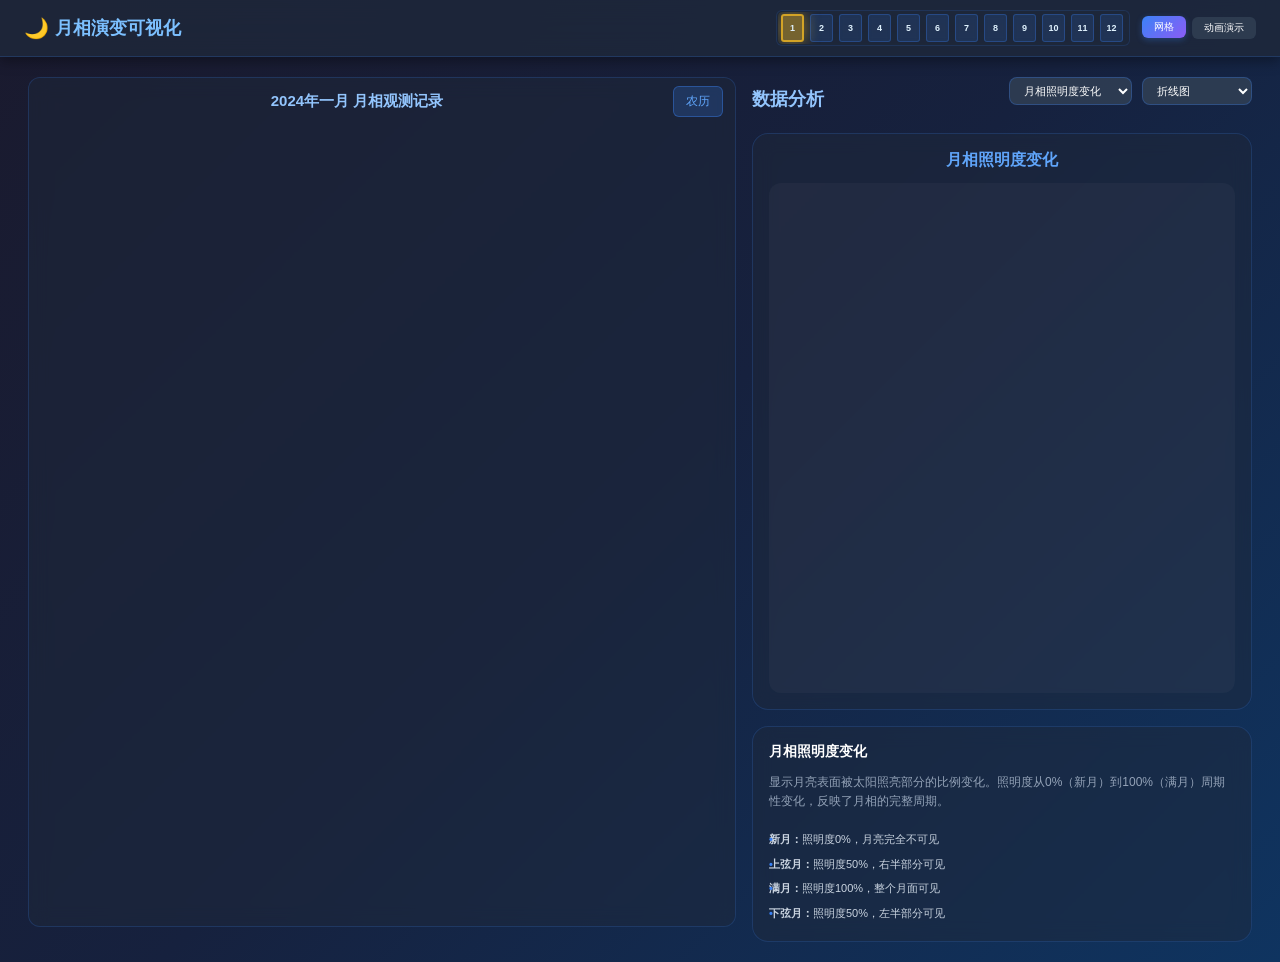
<file: index.html>
<!DOCTYPE html>
<html lang="zh-CN">
<head>
    <meta charset="UTF-8">
    <meta name="viewport" content="width=device-width, initial-scale=1.0">
    <title>月相演变可视化</title>
    <script src="https://d3js.org/d3.v7.min.js"></script>
    <link rel="stylesheet" href="enhanced.css">
    <link rel="stylesheet" href="moon-styles.css">
</head>
<body>
    <!-- 紧凑的顶部控制栏 -->
    <header class="compact-header">
        <div class="compact-controls">
            <div class="title-section">
                <span class="moon-icon">🌙</span>
                <h1>月相演变可视化</h1>
            </div>

            <div class="control-section">
                <!-- 年度概览图 - 替代下拉框 -->
                <div class="overview-container">
                    <div class="overview-map" id="overview-map">
                        <map name="year-overview-map" id="year-overview-map">
                            <!-- 12个月的可点击区域，适应350px宽度和32px高度 -->
                            <area shape="rect" coords="0,0,28,32" alt="1月" data-month="0">
                            <area shape="rect" coords="29,0,57,32" alt="2月" data-month="1">
                            <area shape="rect" coords="58,0,86,32" alt="3月" data-month="2">
                            <area shape="rect" coords="87,0,115,32" alt="4月" data-month="3">
                            <area shape="rect" coords="116,0,144,32" alt="5月" data-month="4">
                            <area shape="rect" coords="145,0,173,32" alt="6月" data-month="5">
                            <area shape="rect" coords="174,0,202,32" alt="7月" data-month="6">
                            <area shape="rect" coords="203,0,231,32" alt="8月" data-month="7">
                            <area shape="rect" coords="232,0,260,32" alt="9月" data-month="8">
                            <area shape="rect" coords="261,0,289,32" alt="10月" data-month="9">
                            <area shape="rect" coords="290,0,318,32" alt="11月" data-month="10">
                            <area shape="rect" coords="319,0,350,32" alt="12月" data-month="11">
                        </map>
                        <!-- 月份覆盖层用于高亮显示 -->
                        <div class="month-overlay" id="month-overlay"></div>
                    </div>
                </div>

                <div class="view-controls">
                    <button id="grid-view-btn" class="mini-btn active">网格</button>
                    <a href="moon-animation-fixed.html" class="mini-btn" style="text-decoration: none; color: inherit; display: inline-block;">动画演示</a>
                </div>
            </div>
        </div>
    </header>

    <!-- 主内容区 - 左右两栏布局 -->
    <main class="main-content">
        <div class="content-layout">
            <!-- 左侧：月相网格 -->
            <section class="left-panel">
                <div id="grid-view" class="view-container">
                    <div class="section-header">
                        <h2 id="grid-title">2024年一月 月相观测记录</h2>
                        <button id="lunar-toggle" class="lunar-toggle-btn">农历</button>
                    </div>
                    <div class="moon-grid" id="moon-grid">
                        <!-- 月相网格将通过JavaScript动态生成 -->
                    </div>
                </div>

                <div id="timeline-view" class="view-container hidden">
                    <div class="section-header">
                        <h2>月相演变时间线</h2>
                    </div>
                    <div class="timeline-container" id="timeline-container">
                        <!-- 时间线视图将通过JavaScript动态生成 -->
                    </div>
                </div>
            </section>

            <!-- 右侧：数据可视化图表 -->
            <section class="right-panel">
                <div class="charts-header">
                    <h2>数据分析</h2>
                    <div class="chart-controls">
                        <select id="parameter-select" class="parameter-select">
                            <option value="illumination">月相照明度变化</option>
                            <option value="distance">地月距离变化</option>
                            <option value="diameter">视直径变化</option>
                            <option value="distribution">月相分布统计</option>
                            <option value="relationship">照明度-距离关系</option>
                        </select>
                        <select id="chart-type-select" class="chart-type-select">
                            <option value="line">折线图</option>
                            <option value="scatter">散点图</option>
                            <option value="bar">柱状图</option>
                        </select>
                    </div>
                </div>

                <!-- 单张大图表容器 -->
                <div class="main-chart-container">
                    <div class="chart-title" id="chart-title">月相照明度变化</div>
                    <div class="main-chart" id="main-chart"></div>
                </div>

                <!-- 参数介绍区域 -->
                <div class="parameter-info">
                    <div class="parameter-content" id="parameter-content">
                        <div class="parameter-item" data-parameter="illumination">
                            <h4>月相照明度变化</h4>
                            <p>显示月亮表面被太阳照亮部分的比例变化。照明度从0%（新月）到100%（满月）周期性变化，反映了月相的完整周期。</p>
                            <ul>
                                <li><strong>新月：</strong>照明度0%，月亮完全不可见</li>
                                <li><strong>上弦月：</strong>照明度50%，右半部分可见</li>
                                <li><strong>满月：</strong>照明度100%，整个月面可见</li>
                                <li><strong>下弦月：</strong>照明度50%，左半部分可见</li>
                            </ul>
                        </div>
                    </div>
                </div>
              </section>
        </div>
    </main>

    <!-- 悬浮信息面板 -->
    <div id="hover-panel" class="hover-panel hidden">
        <div class="hover-content">
            <div class="hover-moon" id="hover-moon">
                <!-- 月相圆形将通过JavaScript生成 -->
            </div>
            <div class="hover-info">
                <h3 id="hover-phase-name">满月</h3>
                <div class="hover-details">
                    <p><span class="detail-label">日期：</span><span id="hover-date">2024-01-15</span></p>
                    <p><span class="detail-label">农历：</span><span id="hover-lunar-date">腊月初五</span></p>
                    <p><span class="detail-label">照明度：</span><span id="hover-illumination">100%</span></p>
                    <p><span class="detail-label">地月距离：</span><span id="hover-distance">384,400 km</span></p>
                    <p><span class="detail-label">月相进度：</span><span id="hover-progress">50.0%</span></p>
                </div>
            </div>
        </div>
    </div>

    <!-- 加载JavaScript -->
    <script src="lunar-calendar.js"></script>
    <script src="local-moon-phases.js"></script>
    <script src="moon-visualization-final.js"></script>
</body>
</html>
</file>
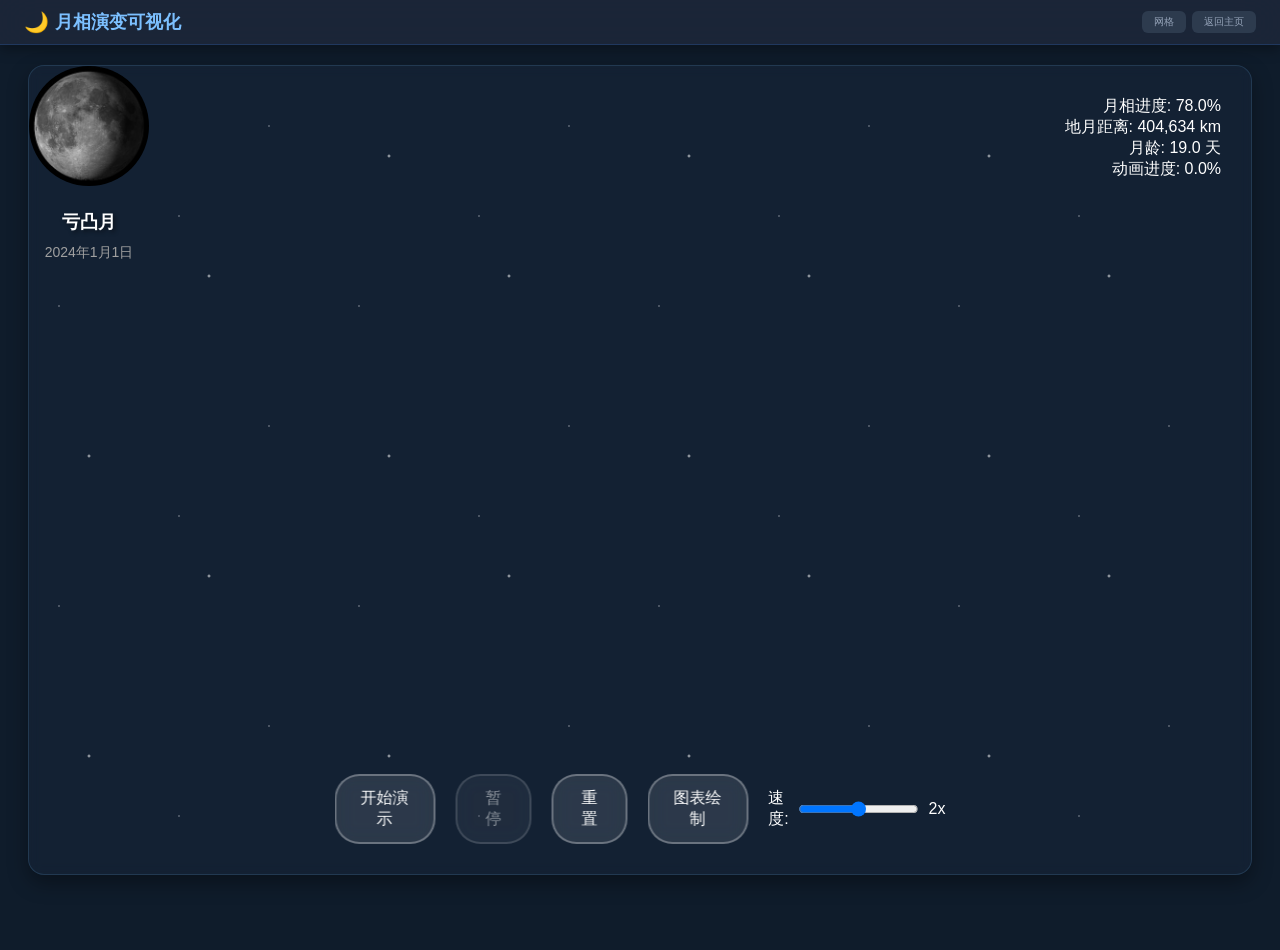
<file: moon-animation-fixed.html>
<!DOCTYPE html>
<html lang="zh-CN">
<head>
    <meta charset="UTF-8">
    <meta name="viewport" content="width=device-width, initial-scale=1.0">
    <title>月相演变动画演示 - 正确版本</title>
    <script src="https://d3js.org/d3.v7.min.js"></script>
    <script>
        // 检查D3.js是否正确加载
        window.addEventListener('load', () => {
            if (typeof d3 === 'undefined') {
                console.error('❌ D3.js未能正确加载！');
            } else {
                console.log('✅ D3.js已正确加载，版本:', d3.version);
            }
        });
    </script>
    <link rel="stylesheet" href="enhanced.css">
    <link rel="stylesheet" href="moon-styles.css">
    <style>
        body {
            background: #0f1c2b;
            color: #f4f7fb;
        }
        .animation-container {
            width: 100%;
            height: 90vh;
            min-height: 600px;
            position: relative;
            background: rgba(23, 38, 58, 0.6);
            border-radius: 16px;
            overflow: hidden;
            margin: 0 auto;
            box-shadow: 0 8px 20px rgba(0, 0, 0, 0.35);
            border: 1px solid rgba(124, 192, 255, 0.15);
            backdrop-filter: blur(6px);
        }
        .stars {
            position: absolute;
            width: 100%;
            height: 100%;
            background-image:
                radial-gradient(2px 2px at 20% 30%, white, transparent),
                radial-gradient(2px 2px at 60% 70%, white, transparent),
                radial-gradient(1px 1px at 50% 50%, white, transparent),
                radial-gradient(1px 1px at 80% 20%, white, transparent),
                radial-gradient(1px 1px at 10% 80%, white, transparent);
            background-size: 300px 300px;
            animation: twinkle 5s ease-in-out infinite alternate;
            opacity: 0.8;
        }
        @keyframes twinkle {
            0% { opacity: 0.4; }
            100% { opacity: 0.8; }
        }
        .arc-timeline {
            position: absolute;
            top: 50%;
            left: 50%;
            transform: translate(-50%, -50%);
        }
        .moon-display {
            position: absolute;
            text-align: center;
            transition: all 0.5s cubic-bezier(0.4, 0, 0.2, 1);
            z-index: 10;
        }
        .moon-image {
            width: 120px;
            height: 120px;
            border-radius: 50%;
            margin: 0 auto 20px;
            transition: all 0.5s ease;
            transform-origin: center;
        }
        .moon-info {
            color: white;
            font-size: 18px;
            font-weight: bold;
            text-shadow: 2px 2px 4px rgba(0, 0, 0, 0.5);
        }
        .date-display {
            color: #a0a0a0;
            font-size: 14px;
            margin-top: 10px;
        }
        .controls {
            position: absolute;
            bottom: 30px;
            left: 50%;
            transform: translateX(-50%);
            display: flex;
            gap: 20px;
            align-items: center;
        }
        .control-btn {
            padding: 12px 24px;
            background: rgba(255, 255, 255, 0.1);
            border: 2px solid rgba(255, 255, 255, 0.3);
            color: white;
            border-radius: 25px;
            cursor: pointer;
            font-size: 16px;
            transition: all 0.3s ease;
            backdrop-filter: blur(10px);
        }
        .control-btn:hover {
            background: rgba(255, 255, 255, 0.2);
            transform: translateY(-2px);
        }
        .control-btn:disabled {
            opacity: 0.5;
            cursor: not-allowed;
        }
        .speed-control {
            display: flex;
            align-items: center;
            gap: 10px;
            color: white;
        }
        .speed-slider {
            width: 120px;
        }
        .progress-info {
            position: absolute;
            top: 30px;
            right: 30px;
            color: white;
            text-align: right;
        }
        .timeline-point {
            cursor: pointer;
            transition: all 0.2s ease;
        }
        .timeline-point:hover {
            r: 8;
        }
        .month-indicator {
            position: absolute;
            color: white;
            font-size: 14px;
            font-weight: bold;
            text-shadow: 2px 2px 4px rgba(0, 0, 0, 0.8);
        }
        .phase-label {
            fill: white;
            font-size: 16px;
            text-anchor: middle;
            font-weight: bold;
            text-shadow: 2px 2px 4px rgba(0, 0, 0, 0.8);
        }
        .moon-trail {
            position: absolute;
            top: 0;
            left: 0;
            width: 100%;
            height: 100%;
            pointer-events: none;
            z-index: 5;
        }
        .moon-orbit-path {
            fill: none;
            stroke: none; /* 隐藏白色虚线 */
            stroke-width: 0;
        }
        /* 图表区域样式 - 与index.html一致 */
        .chart-section {
            position: fixed;
            top: 0;
            left: 0;
            width: 100vw;
            height: 100vh;
            background: #0f1c2b;
            z-index: 9999; /* 提高层级确保在最前面 */
            opacity: 0; /* 初始完全透明 */
            visibility: hidden; /* 初始隐藏 */
            transition: opacity 0.5s ease-in-out, visibility 0.5s ease-in-out;
            overflow: hidden;
            display: flex; /* 确保flex布局正常工作 */
            flex-direction: column;
        }
        .chart-section.show {
            opacity: 1; /* 完全显示 */
            visibility: visible; /* 可见 */
        }
        .chart-container {
            padding: 32px;
            height: 100vh;
            display: flex;
            flex-direction: column;
            box-sizing: border-box;
            flex: 1;
        }
        /* 与index.html一致的图表头部样式 */
        .charts-header {
            display: flex;
            justify-content: space-between;
            align-items: center;
            margin-bottom: 24px;
            padding-bottom: 16px;
            border-bottom: 2px solid rgba(124, 192, 255, 0.3);
        }
        .charts-header h2 {
            color: #7cc0ff;
            margin: 0;
            font-size: 24px;
            font-weight: 600;
        }
        .chart-controls {
            display: flex;
            gap: 15px;
            align-items: center;
        }
        .chart-type-select {
            padding: 8px 16px;
            border-radius: 8px;
            border: 2px solid rgba(124, 192, 255, 0.4);
            background: linear-gradient(135deg, rgba(23, 38, 58, 0.8), rgba(15, 28, 43, 0.9));
            color: #7cc0ff;
            font-size: 14px;
            font-weight: 500;
            outline: none;
            transition: all 0.3s cubic-bezier(0.4, 0, 0.2, 1);
            cursor: pointer;
            backdrop-filter: blur(10px);
            box-shadow: 0 2px 8px rgba(0, 0, 0, 0.3);
        }
        .chart-type-select:focus {
            border-color: rgba(124, 192, 255, 0.8);
            box-shadow: 0 4px 16px rgba(124, 192, 255, 0.3), 0 0 0 2px rgba(124, 192, 255, 0.2);
            background: linear-gradient(135deg, rgba(23, 38, 58, 0.9), rgba(15, 28, 43, 1));
        }
        .chart-type-select:hover {
            border-color: rgba(124, 192, 255, 0.6);
            background: linear-gradient(135deg, rgba(23, 38, 58, 0.85), rgba(15, 28, 43, 0.95));
            transform: translateY(-1px);
            box-shadow: 0 4px 12px rgba(0, 0, 0, 0.4);
        }
        /* 下拉选项样式 */
        .chart-type-select option {
            background: #17263a;
            color: #7cc0ff;
            padding: 8px 12px;
            border: none;
        }
        .chart-type-select option:hover {
            background: rgba(124, 192, 255, 0.2);
        }
        /* 与index.html一致的主图表容器 */
        .main-chart-container {
            background: rgba(23, 38, 58, 0.6);
            backdrop-filter: blur(6px);
            border-radius: 16px;
            padding: 32px;
            box-shadow: 0 8px 20px rgba(0, 0, 0, 0.35);
            border: 1px solid rgba(124, 192, 255, 0.15);
            flex: 1;
            display: flex;
            flex-direction: column;
        }
        .chart-title {
            color: #7cc0ff;
            font-size: 18px;
            font-weight: 600;
            margin-bottom: 20px;
            text-align: center;
        }
        .dynamic-chart {
            background: rgba(255, 255, 255, 0.03);
            border-radius: 12px;
            padding: 20px;
            position: relative;
            width: 100%;
            flex: 1; /* 占据剩余空间 */
            min-height: 500px;
            overflow: hidden;
            border: 1px solid rgba(124, 192, 255, 0.1);
        }
        /* 图表模式下的动画容器样式 */
        .animation-container.chart-mode {
            opacity: 0.15; /* 保留一些可见性 */
        }
        /* 图表模式下的控制按钮保持完全可用 */
        .animation-container.chart-mode .controls {
            position: fixed;
            bottom: 30px;
            left: 50%;
            transform: translateX(-50%);
            z-index: 10000;
            background: rgba(23, 38, 58, 0.95);
            padding: 20px;
            border-radius: 16px;
            backdrop-filter: blur(10px);
            box-shadow: 0 8px 32px rgba(0, 0, 0, 0.4);
            border: 1px solid rgba(124, 192, 255, 0.2);
            opacity: 1 !important; /* 确保控制按钮完全可见 */
            pointer-events: auto !important; /* 确保控制按钮可交互 */
        }
        .control-btn.chart-active {
            background: linear-gradient(135deg, #ff6b6b, #ff8e53);
            border-color: #ff6b6b;
            color: white;
            font-weight: 600;
            box-shadow: 0 4px 15px rgba(255, 107, 107, 0.3);
            opacity: 1 !important;
            pointer-events: auto !important;
        }
        /* 详细信息模态框样式 */
        .detail-modal {
            position: fixed;
            top: 0;
            left: 0;
            width: 100%;
            height: 100%;
            background: rgba(0, 0, 0, 0.8);
            backdrop-filter: blur(8px);
            z-index: 20000;
            display: flex;
            justify-content: center;
            align-items: center;
            animation: fadeIn 0.3s ease-out;
        }

        @keyframes fadeIn {
            from { opacity: 0; }
            to { opacity: 1; }
        }

        .modal-content {
            background: linear-gradient(135deg, #1a3a52, #0f1c2b);
            border-radius: 20px;
            max-width: 800px;
            max-height: 90vh;
            width: 90%;
            overflow: hidden;
            box-shadow: 0 20px 60px rgba(0, 0, 0, 0.5);
            border: 1px solid rgba(124, 192, 255, 0.3);
            animation: slideUp 0.3s ease-out;
        }

        @keyframes slideUp {
            from {
                opacity: 0;
                transform: translateY(30px);
            }
            to {
                opacity: 1;
                transform: translateY(0);
            }
        }

        .modal-header {
            display: flex;
            justify-content: space-between;
            align-items: center;
            padding: 24px 32px;
            border-bottom: 1px solid rgba(124, 192, 255, 0.2);
            background: rgba(23, 38, 58, 0.5);
        }

        .modal-header h3 {
            margin: 0;
            color: #7cc0ff;
            font-size: 20px;
            font-weight: 600;
        }

        .close-btn {
            background: none;
            border: none;
            color: #a0a0a0;
            font-size: 28px;
            cursor: pointer;
            padding: 0;
            width: 32px;
            height: 32px;
            display: flex;
            align-items: center;
            justify-content: center;
            border-radius: 6px;
            transition: all 0.2s ease;
        }

        .close-btn:hover {
            background: rgba(255, 255, 255, 0.1);
            color: #ffffff;
        }

        .modal-body {
            padding: 32px;
            max-height: calc(90vh - 120px);
            overflow-y: auto;
            color: #f4f7fb;
        }

        .modal-body::-webkit-scrollbar {
            width: 8px;
        }

        .modal-body::-webkit-scrollbar-track {
            background: rgba(255, 255, 255, 0.05);
            border-radius: 4px;
        }

        .modal-body::-webkit-scrollbar-thumb {
            background: rgba(124, 192, 255, 0.3);
            border-radius: 4px;
        }

        .modal-body::-webkit-scrollbar-thumb:hover {
            background: rgba(124, 192, 255, 0.5);
        }

        /* 信息展示样式 */
        .info-grid {
            display: grid;
            grid-template-columns: repeat(auto-fit, minmax(250px, 1fr));
            gap: 12px 24px;
        }

        .info-item {
            display: flex;
            justify-content: space-between;
            align-items: center;
            padding: 12px 16px;
            background: rgba(255, 255, 255, 0.05);
            border-radius: 8px;
            border: 1px solid rgba(124, 192, 255, 0.2);
            transition: all 0.2s ease;
        }

        .info-item:hover {
            background: rgba(255, 255, 255, 0.08);
            border-color: rgba(124, 192, 255, 0.4);
            transform: translateY(-1px);
        }

        .info-label {
            font-weight: 500;
            color: #a0a0a0;
            font-size: 14px;
        }

        .info-value {
            font-weight: 600;
            color: #ffffff;
            font-size: 14px;
            text-align: right;
        }

        .info-section {
            padding: 20px;
            background: rgba(23, 38, 58, 0.3);
            border-radius: 12px;
            border: 1px solid rgba(124, 192, 255, 0.15);
        }

        /* 全屏图表控制按钮样式 - 美化版本 */
        .chart-control-btn {
            padding: 10px 20px;
            background: linear-gradient(135deg, rgba(124, 192, 255, 0.2), rgba(124, 192, 255, 0.1));
            border: 2px solid rgba(124, 192, 255, 0.4);
            color: #7cc0ff;
            border-radius: 12px;
            cursor: pointer;
            font-size: 14px;
            font-weight: 500;
            transition: all 0.3s cubic-bezier(0.4, 0, 0.2, 1);
            backdrop-filter: blur(10px);
            text-shadow: 0 1px 2px rgba(0, 0, 0, 0.2);
        }
        .chart-control-btn:hover {
            background: linear-gradient(135deg, rgba(124, 192, 255, 0.3), rgba(124, 192, 255, 0.2));
            border-color: rgba(124, 192, 255, 0.6);
            transform: translateY(-2px) scale(1.05);
            box-shadow: 0 6px 20px rgba(124, 192, 255, 0.3);
            color: #a9d4ff;
        }
        .chart-control-btn:active {
            transform: translateY(0) scale(0.98);
        }
    </style>
</head>
<body>
    <!-- 紧凑的顶部控制栏 -->
    <header class="compact-header">
        <div class="compact-controls">
            <div class="title-section">
                <span class="moon-icon">🌙</span>
                <h1>月相演变可视化</h1>
            </div>

            <div class="control-section">
                <div class="view-controls">
                    <button id="grid-view-btn" class="mini-btn">网格</button>
                    <button id="back-btn" class="mini-btn">返回主页</button>
                </div>
            </div>
        </div>
    </header>
    <!-- 主内容区 -->
    <main class="main-content">
        <div class="content-layout">
            <section class="left-panel" style="width: 100%;">
                <div class="animation-container">
                    <!-- 星空背景 -->
                    <div class="stars"></div>
                    <!-- 月亮显示区域 -->
                    <div class="moon-display">
                        <img id="moon-image" class="moon-image" src="./月相序列图/10-亏凸月.jpg" alt="月相">
                        <div class="moon-info" id="moon-phase">亏凸月</div>
                        <div class="date-display" id="date-display">2024年1月1日</div>
                    </div>
                    <!-- 进度信息 -->
                    <div class="progress-info">
                        <div>月相进度: <span id="phase-progress">78.0%</span></div>
                        <div>地月距离: <span id="moon-distance">404,634 km</span></div>
                        <div>月龄: <span id="moon-age">19.0 天</span></div>
                        <div>动画进度: <span id="animation-progress">0.0%</span></div>
                    </div>
                    <!-- 月亮轨道 -->
                    <svg class="moon-trail" width="100%" height="100%">
                        <path id="moon-orbit" class="moon-orbit-path"></path>
                    </svg>
                    <!-- 弧形时间线 -->
                    <svg id="arc-timeline" class="arc-timeline" width="100%" height="100%">
                        <!-- 时间线将通过D3.js动态生成 -->
                    </svg>
                    <!-- 控制按钮 -->
                    <div class="controls">
                        <button id="start-btn" class="control-btn">开始演示</button>
                        <button id="pause-btn" class="control-btn" disabled>暂停</button>
                        <button id="reset-btn" class="control-btn">重置</button>
                        <button id="chart-btn" class="control-btn">图表绘制</button>
                        <div class="speed-control">
                            <label>速度:</label>
                            <input type="range" id="speed-slider" class="speed-slider" min="1" max="3" value="2">
                            <span id="speed-value">2x</span>
                        </div>
                    </div>
                </div>
            </section>
        </div>
      <!-- 图表显示区域 -->
    <section id="chart-section" class="chart-section hidden">
        <div class="chart-container">
            <div class="charts-header">
                <h2>数据分析</h2>
                <div class="chart-controls">
                    <select id="chart-type-select" class="chart-type-select">
                        <option value="illumination">月相照明度变化</option>
                        <option value="distance">地月距离变化</option>
                        <option value="diameter">视直径变化</option>
                        <option value="distribution">月相分布统计</option>
                        <option value="relationship">照明度-距离关系</option>
                    </select>
                                      <button id="close-chart-btn" class="control-btn">关闭图表</button>
                </div>
            </div>
            <!-- 单张大图表容器 -->
            <div class="main-chart-container">
                <div class="chart-title" id="chart-title">月相照明度变化</div>
                <div class="main-chart" id="dynamic-chart"></div>
            </div>
        </div>
    </section>
</main>

    <!-- 详细信息模态框 -->
    <div id="detail-modal" class="detail-modal" style="display: none;">
        <div class="modal-content">
            <div class="modal-header">
                <h3>🌙 月相详细数据</h3>
                <button id="close-modal" class="close-btn">&times;</button>
            </div>
            <div class="modal-body" id="modal-body">
                <!-- 详细信息将通过JavaScript动态生成 -->
            </div>
        </div>
    </div>

    <!-- 加载JavaScript -->
    <script src="local-moon-phases.js"></script>
    <script>
        // ==================== 正确的月相动画系统 ====================
        // 全局变量
        let moonData = [];
        let currentIndex = 0;
        let isPlaying = false;
        let animationId = null;
        let speed = 2; // 默认速度改为2x
        let isChartMode = false; // 图表模式状态
        let chartData = []; // 图表数据缓存
        let currentChartType = 'illumination'; // 当前图表类型
        let timelinePoints = []; // 存储时间线点的坐标数据
        // 月相名称映射 - 与getMoonImagePath使用完全相同的逻辑
        function getPhaseName(phase, age = 0) {
            const illum = parseFloat(phase) || 0;
            const moonAge = parseFloat(age) || 0;
            // 调整月龄到周期内（0-29.53天）
            let adjustedAge = moonAge % 29.53;
            if (adjustedAge < 0) adjustedAge += 29.53;
            // 正确的月相判断 - 基于月龄累增规律
            // 1. 新月：月龄 0-1.84天，照明度 0-12.5%
            if (adjustedAge < 1.84) {
                return '新月';
            }
            // 2. 娥眉月：月龄 1.84-5.84天，照明度 12.5-50%
            else if (adjustedAge < 5.84) {
                return '娥眉月';
            }
            // 3. 上弦月：月龄 5.84-9.84天，照明度约50%
            else if (adjustedAge < 9.84) {
                return '上弦月';
            }
            // 4. 盈凸月：月龄 9.84-13.84天，照明度 50-100%
            else if (adjustedAge < 13.84) {
                return '盈凸月';
            }
            // 5. 满月：月龄 13.84-17.84天，照明度约100%
            else if (adjustedAge < 17.84) {
                return '满月';
            }
            // 6. 亏凸月：月龄 17.84-21.84天，照明度 100-50%
            else if (adjustedAge < 21.84) {
                return '亏凸月';
            }
            // 7. 下弦月：月龄 21.84-25.84天，照明度约50%
            else if (adjustedAge < 25.84) {
                return '下弦月';
            }
            // 8. 残月：月龄 25.84-29.53天，照明度 50-0%
            else {
                return '残月';
            }
        }
        // 月相图片映射 - 基于正确的月相周期（月龄累增规律）
        function getMoonImagePath(phase, age = null) {
            const illum = parseFloat(phase) || 0;
            const moonAge = parseFloat(age) || 0;
            // 调整月龄到周期内（0-29.53天）
            let adjustedAge = moonAge % 29.53;
            if (adjustedAge < 0) adjustedAge += 29.53;
            // 正确的月相判断 - 基于月龄累增规律
            // 1. 新月：月龄 0-1.84天，照明度 0-12.5%
            if (adjustedAge < 1.84) {
                return './月相序列图/0-新月.jpg';
            }
            // 2. 娥眉月：月龄 1.84-5.84天，照明度 12.5-50%
            else if (adjustedAge < 5.84) {
                if (illum < 20) return './月相序列图/1-娥眉月.jpg';
                else if (illum < 35) return './月相序列图/2-娥眉月.jpg';
                else return './月相序列图/3-娥眉月.jpg';
            }
            // 3. 上弦月：月龄 5.84-9.84天，照明度约50%
            else if (adjustedAge < 9.84) {
                return './月相序列图/4-上弦月.jpg';
            }
            // 4. 盈凸月：月龄 9.84-13.84天，照明度 50-100%
            else if (adjustedAge < 13.84) {
                if (illum < 65) return './月相序列图/5-盈凸月.jpg';
                else if (illum < 85) return './月相序列图/6-盈凸月.jpg';
                else return './月相序列图/7-盈凸月.jpg';
            }
            // 5. 满月：月龄 13.84-17.84天，照明度约100%
            else if (adjustedAge < 17.84) {
                return './月相序列图/8-满月.jpg';
            }
            // 6. 亏凸月：月龄 17.84-21.84天，照明度 100-50%
            else if (adjustedAge < 21.84) {
                if (illum > 75) return './月相序列图/9-亏凸月.jpg';
                else return './月相序列图/10-亏凸月.jpg'; // ← 1月1日(19.02天,78.03%)使用这个
            }
            // 7. 下弦月：月龄 21.84-25.84天，照明度约50%
            else if (adjustedAge < 25.84) {
                return './月相序列图/11-下弦月.jpg';
            }
            // 8. 残月：月龄 25.84-29.53天，照明度 50-0%
            else {
                if (illum < 20) return './月相序列图/14-残月.jpg';
                else if (illum < 35) return './月相序列图/13-残月.jpg';
                else return './月相序列图/12-残月.jpg';
            }
        }
        // 加载数据
        async function loadMoonData() {
            try {
                console.log('🔄 开始加载月相数据...');
                const response = await fetch('data.json');
                const data = await response.json();
                moonData = data.map(item => {
                    // 正确解析日期格式 "01 Jan 2024 00:00 UT"
                    const dateStr = item.time.replace(' UT', '');
                    const date = new Date(dateStr);
                    return {
                        date: date,
                        phase: item.phase,
                        age: item.age,
                        distance: item.distance,
                        diameter: item.diameter
                    };
                });
                console.log('✅ 加载了', moonData.length, '条月相数据');
                // 验证2024年1月1日的数据
                const janFirst = moonData.find(item => {
                    const date = item.date;
                    return date.getFullYear() === 2024 && date.getMonth() === 0 && date.getDate() === 1;
                });
                if (janFirst) {
                    console.log('🎯 2024年1月1日数据验证:', {
                        date: janFirst.date,
                        phase: janFirst.phase,
                        age: janFirst.age,
                        phaseName: getPhaseName(janFirst.phase, janFirst.age),
                        imagePath: getMoonImagePath(janFirst.phase, janFirst.age)
                    });
                }
                // 初始化时间线和月亮位置
                initializeTimeline();
                // 等待时间线初始化完成后，设置月亮初始位置
                setTimeout(() => {
                    initializeMoonPosition();
                }, 100);
                // 如果图表模式已经开启，初始化图表
                if (isChartMode) {
                    console.log('📊 数据加载完成，初始化图表...');
                    setTimeout(() => {
                        initializeChart();
                    }, 200);
                }
                console.log('🎉 月相数据加载完成');
            } catch (error) {
                console.error('❌ 加载数据失败:', error);
                // 如果图表模式开启，显示错误信息
                if (isChartMode) {
                    const chartContainer = document.getElementById('dynamic-chart');
                    if (chartContainer) {
                        chartContainer.innerHTML = `
                            <div style="color: #7cc0ff; text-align: center; padding: 40px; font-size: 16px;">
                                <div style="margin-bottom: 20px;">数据加载失败</div>
                                <div style="font-size: 14px; opacity: 0.8;">请刷新页面重试</div>
                                <button onclick="location.reload()" style="margin-top: 20px; padding: 8px 16px; background: #7cc0ff; color: white; border: none; border-radius: 4px; cursor: pointer;">
                                    刷新页面
                                </button>
                            </div>
                        `;
                    }
                }
            }
        }
        // 初始化弧形时间线和轨道
        function initializeTimeline() {
            const svg = d3.select('#arc-timeline');
            const container = document.querySelector('.animation-container');
            const width = container.clientWidth;
            const height = container.clientHeight;
            const centerX = width / 2;
            const centerY = height * 0.65; // 向下移动弧线
            const radius = Math.min(width, height) * 0.45; // 扩大弧线半径
            // 绘制月亮轨道
            drawMoonOrbit(centerX, centerY, radius);
            // 创建弧形生成器 - 去除白色虚影
            const arc = d3.arc()
                .innerRadius(radius - 8) // 增加弧线宽度
                .outerRadius(radius + 8)
                .startAngle(0)
                .endAngle(Math.PI);
            // 添加月份标签
            const months = ['一月', '二月', '三月', '四月', '五月', '六月',
                          '七月', '八月', '九月', '十月', '十一月', '十二月'];
            // 存储月份标签位置供月亮移动参考
            window.monthPositions = [];
            months.forEach((month, index) => {
                // 计算月份对应的年进度（考虑月份开始位置）
                // 一月：0/12，二月：1/12，...，十二月：11/12
                const monthProgress = index / 11; // 0到1，11个间隔，12个月份
                const angle = Math.PI * monthProgress; // 0到π
                const x = centerX + Math.cos(Math.PI - angle) * (radius + 60);
                const y = centerY - Math.sin(angle) * (radius + 60);
                // 存储月份位置信息
                window.monthPositions.push({
                    month: month,
                    monthIndex: index,
                    monthProgress: monthProgress,
                    angle: angle,
                    labelX: x,
                    labelY: y,
                    arcX: centerX + Math.cos(Math.PI - angle) * radius, // 弧线上的位置
                    arcY: centerY - Math.sin(angle) * radius
                });
                svg.append('text')
                    .attr('x', x)
                    .attr('y', y)
                    .attr('text-anchor', 'middle')
                    .attr('class', 'phase-label')
                    .text(month);
            });
            console.log('📍 月份标签位置已计算:', window.monthPositions.map(m => ({
                month: m.month,
                progress: m.monthProgress.toFixed(3),
                angle: (m.angle * 180 / Math.PI).toFixed(1) + '°',
                arcPos: `(${m.arcX.toFixed(1)}, ${m.arcY.toFixed(1)})`
            })));
            // 创建时间线点
            updateTimelinePoints();
        }
        // 绘制月亮轨道
        function drawMoonOrbit(centerX, centerY, radius) {
            const orbitSvg = d3.select('.moon-trail');
            // 创建弧形路径生成器 - 实线轨道
            const arcPath = d3.arc()
                .innerRadius(radius)
                .outerRadius(radius)
                .startAngle(0)
                .endAngle(Math.PI);
            // 绘制轨道 - 纯白色实线
            orbitSvg.select('#moon-orbit')
                .datum({startAngle: 0, endAngle: Math.PI})
                .attr('d', arcPath)
                .attr('transform', `translate(${centerX}, ${centerY})`)
                .attr('fill', 'none')
                .attr('stroke', 'white')
                .attr('stroke-width', 2);
            console.log(`🌙 绘制轨道: 中心(${centerX}, ${centerY}), 半径=${radius}`);
        }
        // 更新时间线点
        function updateTimelinePoints() {
            const svg = d3.select('#arc-timeline');
            const container = document.querySelector('.animation-container');
            const width = container.clientWidth;
            const height = container.clientHeight;
            const centerX = width / 2;
            const centerY = height * 0.65; // 与其他函数保持一致，向下移动
            const radius = Math.min(width, height) * 0.45;
            // 计算当前显示的数据点
            const totalData = moonData.length;
            const pointsPerMonth = Math.floor(totalData / 12);
            const displayPoints = Math.min(pointsPerMonth, 80); // 增加点数
            const step = Math.floor(totalData / (displayPoints * 12));
            const points = [];
            for (let i = 0; i < totalData; i += step) {
                // 更精确的角度计算，确保对称分布
                const yearProgress = i / totalData; // 0 到 1
                const angle = Math.PI * yearProgress; // 0 到 π，线性映射
                const pointData = {
                    x: centerX + Math.cos(Math.PI - angle) * radius,
                    y: centerY - Math.sin(angle) * radius,
                    data: moonData[i],
                    index: i,
                    yearProgress: yearProgress,
                    angle: angle
                };
                points.push(pointData);
            }
            // 存储时间线点到全局变量，供月亮移动使用
            timelinePoints = points;
            console.log(`📍 时间线点已更新，共 ${timelinePoints.length} 个点`);
            // 绘制时间线点
            const circles = svg.selectAll('.timeline-point')
                .data(points);
            circles.enter()
                .append('circle')
                .attr('class', 'timeline-point')
                .attr('cx', d => d.x)
                .attr('cy', d => d.y)
                .attr('r', 5) // 增大点的尺寸
                .attr('fill', 'white')
                                    .on('mouseover', function(event, d) {
                    d3.select(this).attr('r', 10);
                })
                .on('mouseout', function(event, d) {
                    d3.select(this).attr('r', 5);
                });
            circles.exit().remove();
        }
        // 更新显示
        function updateDisplay() {
            if (moonData.length === 0) {
                console.log('⚠️ updateDisplay: 月相数据尚未加载');
                return;
            }
            const currentData = moonData[currentIndex];
            console.log(`🔄 updateDisplay: 索引=${currentIndex}, 日期=${currentData.date.toLocaleDateString('zh-CN')}`);
            // 只有在动画播放状态下才更新月亮位置
            if (isPlaying) {
                updateMoonPosition(currentData);
            } else {
                console.log('⏸️ 动画未播放，不更新月亮位置');
            }
            // 更新月亮图片
            const moonImage = document.getElementById('moon-image');
            moonImage.src = getMoonImagePath(currentData.phase, currentData.age);
            // 更新月相信息 - 使用正确的月相名称函数
            document.getElementById('moon-phase').textContent = getPhaseName(currentData.phase, currentData.age);
            // 更新日期
            const date = currentData.date;
            const dateStr = `${date.getFullYear()}年${date.getMonth() + 1}月${date.getDate()}日`;
            document.getElementById('date-display').textContent = dateStr;
            // 更新进度信息
            document.getElementById('phase-progress').textContent = `${currentData.phase.toFixed(1)}%`;
            document.getElementById('moon-distance').textContent = `${currentData.distance.toLocaleString()} km`;
            document.getElementById('moon-age').textContent = `${currentData.age.toFixed(1)} 天`;
            // 更新动画进度
            const progress = ((currentIndex / moonData.length) * 100).toFixed(1);
            document.getElementById('animation-progress').textContent = `${progress}%`;
            // 高亮当前时间线点
            highlightCurrentPoint();
        }
        // 初始化月亮位置（一月位置）
        function initializeMoonPosition() {
            if (moonData.length === 0) return;
            console.log('🎯 初始化月亮位置，数据总数:', moonData.length);
            // 找到一月第一天的数据
            const janFirstData = moonData.find(item => {
                const date = item.date;
                return date.getFullYear() === 2024 && date.getMonth() === 0 && date.getDate() === 1;
            });
            if (janFirstData) {
                console.log('✅ 找到一月一日数据:', janFirstData);
                currentIndex = moonData.indexOf(janFirstData);
                // 使用一月一日的数据初始化位置
                updateMoonPosition(janFirstData);
                // 更新显示信息
                const moonImage = document.getElementById('moon-image');
                moonImage.src = getMoonImagePath(janFirstData.phase, janFirstData.age);
                document.getElementById('moon-phase').textContent = getPhaseName(janFirstData.phase, janFirstData.age);
                document.getElementById('date-display').textContent = '2024年1月1日';
                document.getElementById('phase-progress').textContent = `${janFirstData.phase.toFixed(1)}%`;
                document.getElementById('moon-distance').textContent = `${janFirstData.distance.toLocaleString()} km`;
                document.getElementById('moon-age').textContent = `${janFirstData.age.toFixed(1)} 天`;
                document.getElementById('animation-progress').textContent = '0.0%';
                console.log('🎯 验证结果 - 1月1日应该显示:', {
                    phaseName: getPhaseName(janFirstData.phase, janFirstData.age),
                    imagePath: getMoonImagePath(janFirstData.phase, janFirstData.age),
                    phase: janFirstData.phase,
                    age: janFirstData.age
                });
            } else {
                console.log('⚠️ 未找到一月一日数据，使用第一个数据点');
                // 如果没有找到一月一日的数据，使用第一个数据点
                updateMoonPosition(moonData[0]);
                updateDisplay();
            }
        }
        // 获取SVG时间线上指定日期的精确坐标 - 与月份标签对齐
        function getTimelinePosition(date) {
            // 计算当前日期在一年中的进度 (0-1)
            const yearStart = new Date(date.getFullYear(), 0, 1);
            const yearEnd = new Date(date.getFullYear() + 1, 0, 1);
            const yearProgress = (date - yearStart) / (yearEnd - yearStart);
            // 获取当前月份和日期信息
            const month = date.getMonth(); // 0-11
            const day = date.getDate();
            const daysInMonth = new Date(date.getFullYear(), month + 1, 0).getDate();
            // 计算月内进度 (0-1)
            const monthProgress = (day - 1) / daysInMonth;
            // 修正月份进度计算：确保1月1日对应弧线最左端（角度=0）
            // 使用11个间隔来分配12个月份
            const exactYearProgress = (month + monthProgress) / 11;
            const angle = Math.PI * exactYearProgress;
            // 使用与时间线点相同的坐标计算
            const container = document.querySelector('.animation-container');
            const width = container.clientWidth;
            const height = container.clientHeight;
            const centerX = width / 2;
            const centerY = height * 0.65;
            const radius = Math.min(width, height) * 0.45;
            const x = centerX + Math.cos(Math.PI - angle) * radius;
            const y = centerY - Math.sin(angle) * radius;
            console.log(`📍 位置计算 (修复版):`);
            console.log(`  日期: ${date.toLocaleDateString('zh-CN')}`);
            console.log(`  月份: ${month + 1}, 日期: ${day}/${daysInMonth}`);
            console.log(`  年进度: ${yearProgress.toFixed(3)} (数据) vs ${exactYearProgress.toFixed(3)} (月份标签)`);
            console.log(`  角度: ${(angle * 180 / Math.PI).toFixed(1)}°`);
            console.log(`  位置: (${x.toFixed(1)}, ${y.toFixed(1)})`);
            // 特殊验证1月1日应该在弧线最左端
            if (month === 0 && day === 1) {
                const expectedX = centerX - radius; // 弧线最左端
                const expectedY = centerY;
                const deviation = Math.sqrt(Math.pow(x - expectedX, 2) + Math.pow(y - expectedY, 2));
                console.log(`  🔍 1月1日验证: 应该在(${expectedX.toFixed(1)}, ${expectedY.toFixed(1)}), 实际偏差: ${deviation.toFixed(1)}px`);
            }
            // 查找对应的月份标签位置进行验证
            if (window.monthPositions && window.monthPositions[month]) {
                const monthPos = window.monthPositions[month];
                const distance = Math.sqrt(
                    Math.pow(x - monthPos.arcX, 2) +
                    Math.pow(y - monthPos.arcY, 2)
                );
                console.log(`  与${monthPos.month}标签距离: ${distance.toFixed(1)}px`);
            }
            return { x, y };
        }
        // 数学计算的时间线位置（备用方法）
        function getMathematicalTimelinePosition(date) {
            const container = document.querySelector('.animation-container');
            const width = container.clientWidth;
            const height = container.clientHeight;
            if (width === 0 || height === 0) {
                console.error('❌ 容器尺寸为0，无法计算时间线位置');
                return { x: width / 2, y: height * 0.65 };
            }
            const centerX = width / 2;
            const centerY = height * 0.65; // 与时间线保持一致
            const radius = Math.min(width, height) * 0.45; // 与时间线保持一致
            // 计算当前日期在一年中的进度 (0-1)
            const yearStart = new Date(date.getFullYear(), 0, 1);
            const yearEnd = new Date(date.getFullYear() + 1, 0, 1);
            const yearProgress = (date - yearStart) / (yearEnd - yearStart);
            // 计算角度 (从一月到十二月，对应弧形从左到右)
            const angle = Math.PI * yearProgress; // 0 到 π
            // 使用与时间线点完全相同的计算方式
            const x = centerX + Math.cos(Math.PI - angle) * radius;
            const y = centerY - Math.sin(angle) * radius;
            console.log(`📍 数学计算时间线位置: 年进度=${yearProgress.toFixed(3)}, 角度=${(angle * 180 / Math.PI).toFixed(1)}°, 位置=(${x.toFixed(1)}, ${y.toFixed(1)})`);
            return { x, y };
        }
        // 更新月亮在弧形路径上的位置和形状 - 严格按照SVG时间线
        function updateMoonPosition(currentData) {
            console.log(`🌙 开始更新月亮位置，日期: ${currentData.date.toLocaleDateString('zh-CN')}`);
            // 使用SVG时间线的相同坐标计算逻辑
            const position = getTimelinePosition(currentData.date);
            console.log(`📐 月亮目标位置: (${position.x.toFixed(1)}, ${position.y.toFixed(1)})`);
            // 更新月亮显示元素的位置
            const moonDisplay = document.querySelector('.moon-display');
            if (moonDisplay) {
                // 强制设置定位样式，覆盖外部CSS
                moonDisplay.style.setProperty('position', 'absolute', 'important');
                moonDisplay.style.setProperty('left', `${position.x}px`, 'important');
                moonDisplay.style.setProperty('top', `${position.y}px`, 'important');
                moonDisplay.style.setProperty('z-index', '10', 'important');
                moonDisplay.style.setProperty('transform', 'translate(-50%, -50%)', 'important');
                moonDisplay.style.setProperty('margin', '0', 'important');
                moonDisplay.style.setProperty('padding', '0', 'important');
                console.log(`✅ 月亮位置已更新: left=${position.x}px, top=${position.y}px`);
            } else {
                console.error('❌ 未找到月亮显示元素 .moon-display');
                return;
            }
            // 固定月亮大小，不再变化
            const container = document.querySelector('.animation-container');
            const width = container.clientWidth;
            const height = container.clientHeight;
            const moonImage = document.getElementById('moon-image');
            if (moonImage) {
                const fixedSize = Math.min(width, height) * 0.08; // 减小为更适中的尺寸
                moonImage.style.width = `${fixedSize}px`;
                moonImage.style.height = `${fixedSize}px`;
                // 去除所有发光和亮度变化效果
                moonImage.style.filter = 'none';
                moonImage.style.boxShadow = 'none';
                console.log(`🎨 月亮图片尺寸已设置: ${fixedSize.toFixed(1)}px`);
            }
            // 验证位置是否正确（与时间线点对齐）
            verifyMoonAlignment(currentData);
        }
        // 验证月亮位置与月份标签的对齐
        function verifyMoonAlignment(currentData) {
            const moonDisplay = document.querySelector('.moon-display');
            if (!moonDisplay) return;
            const moonRect = moonDisplay.getBoundingClientRect();
            const moonCenterX = moonRect.left + moonRect.width / 2;
            const moonCenterY = moonRect.top + moonRect.height / 2;
            // 获取当前日期信息
            const currentDate = currentData.date;
            const currentMonth = currentDate.getMonth();
            const currentDay = currentDate.getDate();
            const daysInMonth = new Date(currentDate.getFullYear(), currentMonth + 1, 0).getDate();
            console.log(`🔍 月亮与月份标签对齐验证:`);
            console.log(`  当前日期: ${currentDate.toLocaleDateString('zh-CN')}`);
            console.log(`  月亮中心: (${moonCenterX.toFixed(1)}, ${moonCenterY.toFixed(1)})`);
            // 验证与当前月份标签的对齐
            if (window.monthPositions && window.monthPositions[currentMonth]) {
                const monthPos = window.monthPositions[currentMonth];
                // 获取SVG容器的位置
                const svgElement = document.getElementById('arc-timeline');
                const svgRect = svgElement.getBoundingClientRect();
                // 转换月份标签弧线位置为屏幕坐标
                const monthArcScreenX = svgRect.left + monthPos.arcX;
                const monthArcScreenY = svgRect.top + monthPos.arcY;
                const monthDistance = Math.sqrt(
                    Math.pow(moonCenterX - monthArcScreenX, 2) +
                    Math.pow(moonCenterY - monthArcScreenY, 2)
                );
                console.log(`  ${monthPos.month}标签弧线位置: (${monthArcScreenX.toFixed(1)}, ${monthArcScreenY.toFixed(1)})`);
                console.log(`  与${monthPos.month}标签距离: ${monthDistance.toFixed(1)}px`);
                console.log(`  月内进度: ${currentDay}/${daysInMonth} (${((currentDay - 1) / daysInMonth * 100).toFixed(1)}%)`);
                if (monthDistance <= 30) {
                    console.log(`✅ 月亮与${monthPos.month}标签对齐良好`);
                } else if (monthDistance <= 60) {
                    console.log(`⚠️ 月亮与${monthPos.month}标签位置可接受 (${monthDistance.toFixed(1)}px)`);
                } else {
                    console.warn(`❌ 月亮与${monthPos.month}标签偏差过大: ${monthDistance.toFixed(1)}px`);
                }
                // 如果偏差很大，显示详细调试信息
                if (monthDistance > 80) {
                    console.warn(`🐛 详细调试信息:`);
                    console.warn(`  容器尺寸: ${svgRect.width}x${svgRect.height}`);
                    console.warn(`  月亮样式: left=${moonDisplay.style.left}, top=${moonDisplay.style.top}`);
                    console.warn(`  计算位置: (${monthPos.arcX.toFixed(1)}, ${monthPos.arcY.toFixed(1)})`);
                    console.warn(`  月份角度: ${(monthPos.angle * 180 / Math.PI).toFixed(1)}°`);
                }
            }
            // 验证与时间线点的对齐
            if (timelinePoints.length > 0) {
                let closestPoint = null;
                let minTimeDiff = Infinity;
                for (const point of timelinePoints) {
                    if (point.data) {
                        const timeDiff = Math.abs(point.data.date - currentData.date);
                        if (timeDiff < minTimeDiff) {
                            minTimeDiff = timeDiff;
                            closestPoint = point;
                        }
                    }
                }
                if (closestPoint && minTimeDiff < 86400000 * 3) { // 3天内
                    const svgElement = document.getElementById('arc-timeline');
                    const svgRect = svgElement.getBoundingClientRect();
                    const pointScreenX = svgRect.left + closestPoint.x;
                    const pointScreenY = svgRect.top + closestPoint.y;
                    const pointDistance = Math.sqrt(
                        Math.pow(moonCenterX - pointScreenX, 2) +
                        Math.pow(moonCenterY - pointScreenY, 2)
                    );
                    console.log(`  最近时间线点距离: ${pointDistance.toFixed(1)}px (时间差: ${(minTimeDiff / 3600000).toFixed(1)}小时)`);
                }
            }
        }
        // 应用月亮变形效果
        function applyMoonTransform(moonDisplay, angle, yearProgress, currentData) {
            const moonImage = document.getElementById('moon-image');
            // 只保留基本的位置变换，去除所有变形效果
            moonDisplay.style.transform = 'translate(-50%, -50%)';
            // 去除所有透明度变化，月亮始终完全不透明
            moonImage.style.opacity = '1';
            // 去除所有光晕和阴影效果
            moonImage.style.boxShadow = 'none';
            moonImage.style.filter = 'none';
        }
        // 添加月份指示动画
        function addMonthIndicator(yearProgress) {
            const monthIndex = Math.floor(yearProgress * 12);
            const months = ['一月', '二月', '三月', '四月', '五月', '六月',
                          '七月', '八月', '九月', '十月', '十一月', '十二月'];
            // 更新月进度显示
            const progressInfo = document.querySelector('.progress-info');
            const monthInfo = progressInfo.querySelector('.current-month') ||
                             progressInfo.appendChild(document.createElement('div'));
            monthInfo.className = 'current-month';
            monthInfo.innerHTML = `<strong>当前月份:</strong> ${months[monthIndex]}`;
            monthInfo.style.color = '#7cc0ff';
            monthInfo.style.marginTop = '10px';
        }
        // 高亮当前时间线点
        function highlightCurrentPoint() {
            // 移除高亮效果，不再显示红球和白条
        }
        // 动画循环 - 支持年份循环
        function animate() {
            if (!isPlaying) return;
            // 更平滑的步进 - 保持原始速度比例
            currentIndex += Math.max(1, Math.floor(speed * 2.5)); // 恢复原始的速度倍数
            // 检查是否到达年底，实现年份循环
            if (currentIndex >= moonData.length) {
                console.log('🔄 到达年底，循环回到年初...');
                // 找到1月1日的数据点
                const janFirstIndex = moonData.findIndex(item => {
                    const date = item.date;
                    return date.getMonth() === 0 && date.getDate() === 1;
                });
                if (janFirstIndex !== -1) {
                    currentIndex = janFirstIndex;
                    console.log(`✅ 找到1月1日数据点，索引: ${currentIndex}`);
                } else {
                    // 如果没有找到1月1日，使用第一个数据点
                    currentIndex = 0;
                    console.log(`⚠️ 未找到1月1日数据，使用第一个数据点，索引: ${currentIndex}`);
                }
            }
            updateDisplay();
            // 根据速度调整动画间隔 - 保持原始延迟比例
            const delay = Math.max(10, 100 / speed); // 恢复原始的延迟计算
            setTimeout(() => {
                animationId = requestAnimationFrame(animate);
            }, delay);
        }
        // 开始动画
        function startAnimation() {
            isPlaying = true;
            document.getElementById('start-btn').disabled = true;
            document.getElementById('pause-btn').disabled = false;
            animate();
        }
        // 暂停动画
        function pauseAnimation() {
            isPlaying = false;
            document.getElementById('start-btn').disabled = false;
            document.getElementById('pause-btn').disabled = true;
            if (animationId) {
                cancelAnimationFrame(animationId);
            }
        }
        // 重置动画
        function resetAnimation() {
            pauseAnimation();
            initializeMoonPosition(); // 重置到一月位置
        }
        // 更新速度
        function updateSpeed() {
            speed = parseInt(document.getElementById('speed-slider').value);
            document.getElementById('speed-value').textContent = `${speed}x`;
        }
        // 初始化事件监听器
        function initializeEventListeners() {
            document.getElementById('start-btn').addEventListener('click', startAnimation);
            document.getElementById('pause-btn').addEventListener('click', pauseAnimation);
            document.getElementById('reset-btn').addEventListener('click', resetAnimation);
            document.getElementById('speed-slider').addEventListener('input', updateSpeed);
            document.getElementById('chart-btn').addEventListener('click', toggleChartMode);
            document.getElementById('close-chart-btn').addEventListener('click', closeChartMode);
            document.getElementById('chart-type-select').addEventListener('change', changeChartType);
            document.getElementById('back-btn').addEventListener('click', () => {
                window.location.href = 'index.html';
            });
        }
        // 将位置约束到弧线上
        function constrainToArc(x, y, radius) {
            // 计算当前点到中心的距离
            const distance = Math.sqrt(x * x + y * y);
            // 如果点不在圆上，将其约束到圆上
            if (Math.abs(distance - radius) > 5) { // 允许5像素的误差
                // 计算角度
                let angle = Math.atan2(-y, x); // 注意Y轴方向
                // 确保角度在有效范围内（0到π）
                if (angle < 0) angle = 0;
                if (angle > Math.PI) angle = Math.PI;
                // 计算圆上的位置
                const constrainedX = Math.cos(angle) * radius;
                const constrainedY = -Math.sin(angle) * radius;
                return { x: constrainedX, y: constrainedY, angle: angle };
            }
            return { x: x, y: y, angle: Math.atan2(-y, x) };
        }
        // 根据弧线位置计算对应日期
        function getDateFromArcPosition(x, y, radius) {
            // 计算角度（0到π，对应一月到十二月）
            const angle = Math.atan2(-y, x);
            const normalizedAngle = Math.max(0, Math.min(Math.PI, angle));
            // 计算年进度（0到1）
            const yearProgress = normalizedAngle / Math.PI;
            // 计算对应日期
            const yearStart = new Date(2024, 0, 1);
            const yearEnd = new Date(2025, 0, 1);
            const yearDuration = yearEnd - yearStart;
            const correspondingDate = new Date(yearStart.getTime() + yearProgress * yearDuration);
            return correspondingDate;
        }
        // 查找最接近的月相数据索引
        function findClosestMoonDate(targetDate) {
            if (moonData.length === 0) return -1;
            let closestIndex = 0;
            let minTimeDiff = Math.abs(moonData[0].date - targetDate);
            for (let i = 1; i < moonData.length; i++) {
                const timeDiff = Math.abs(moonData[i].date - targetDate);
                if (timeDiff < minTimeDiff) {
                    minTimeDiff = timeDiff;
                    closestIndex = i;
                }
            }
            return closestIndex;
        }
        // 页面加载完成后初始化
        document.addEventListener('DOMContentLoaded', () => {
            console.log('🚀 页面加载完成，开始初始化...');
            console.log('📋 检查必要的元素是否存在...');
            // 检查关键元素
            const elements = [
                'arc-timeline',
                'moon-image',
                'moon-phase',
                'start-btn',
                'pause-btn',
                'reset-btn',
                'chart-btn',
                'dynamic-chart',
                'chart-type-select'
            ];
            elements.forEach(id => {
                const element = document.getElementById(id);
                if (element) {
                    console.log(`✅ 找到元素: ${id}`);
                } else {
                    console.error(`❌ 未找到元素: ${id}`);
                }
            });
            console.log('🔄 开始加载数据...');
            loadMoonData();
            console.log('🔄 初始化事件监听器...');
            initializeEventListeners();
            console.log('🎉 初始化完成');

            // 初始化模态框事件
            initializeModalEvents();

            // 添加测试函数 - 手动测试月亮位置
            window.testMoonPosition = function() {
                if (moonData.length > 0) {
                    console.log('🧪 测试月亮位置更新...');
                    const testData = moonData[Math.floor(moonData.length / 2)]; // 使用年中数据
                    updateMoonPosition(testData);
                    console.log('✅ 测试完成，检查控制台输出');
                } else {
                    console.error('❌ 没有测试数据');
                }
            };
            // 添加SVG时间线对齐测试函数
            window.testTimelineAlignment = function() {
                console.log('🧪 开始测试月亮与月份标签对齐...');
                if (moonData.length === 0 || !window.monthPositions || window.monthPositions.length === 0) {
                    console.error('❌ 数据或月份位置尚未准备好');
                    return;
                }
                // 测试每个月份的第一天和月中
                const testDates = [];
                for (let month = 0; month < 12; month++) {
                    // 测试月初（1号）
                    testDates.push(new Date(2024, month, 1));
                    // 测试月中（15号）
                    const daysInMonth = new Date(2024, month + 1, 0).getDate();
                    if (daysInMonth >= 15) {
                        testDates.push(new Date(2024, month, 15));
                    }
                }
                testDates.forEach((testDate, index) => {
                    console.log(`\n📍 测试点 ${index + 1}: ${testDate.toLocaleDateString('zh-CN')} (${window.monthPositions[testDate.getMonth()]?.month})`);
                    // 找到对应的月相数据
                    const testData = moonData.find(d => {
                        const dDate = d.date;
                        return dDate.getFullYear() === testDate.getFullYear() &&
                               dDate.getMonth() === testDate.getMonth() &&
                               Math.abs(dDate.getDate() - testDate.getDate()) <= 2; // 允许2天误差
                    });
                    if (testData) {
                        console.log(`  找到数据: ${testData.date.toLocaleDateString('zh-CN')}, 月龄: ${testData.age.toFixed(1)}天`);
                        // 更新月亮位置
                        updateMoonPosition(testData);
                        // 等待一下让DOM更新
                        setTimeout(() => {
                            verifyMoonAlignment(testData);
                        }, 100);
                    } else {
                        console.log(`  ⚠️ 未找到对应数据`);
                    }
                });
                console.log('\n✅ 月份标签对齐测试完成');
                console.log('\n📊 测试总结:');
                console.log('- 月亮应该出现在对应月份标签附近的弧线上');
                console.log('- 月初（1号）应该靠近月份标签位置');
                console.log('- 月中应该在两个月份标签之间');
                console.log('- 检查控制台输出中的"距离"信息来验证对齐效果');
            };
            // 添加月份对齐快速测试函数
            window.testMonthAlignment = function() {
                console.log('🧪 快速测试关键月份对齐...');
                if (!window.monthPositions || window.monthPositions.length === 0) {
                    console.error('❌ 月份位置尚未准备好');
                    return;
                }
                // 测试几个关键月份
                const keyMonths = [
                    { month: 0, day: 1, name: '一月' },   // 年初
                    { month: 3, day: 1, name: '四月' },   // 季中
                    { month: 6, day: 1, name: '七月' },   // 年中
                    { month: 9, day: 1, name: '十月' },   // 季末
                    { month: 11, day: 31, name: '十二月' } // 年末
                ];
                keyMonths.forEach((test, index) => {
                    const testDate = new Date(2024, test.month, test.day);
                    console.log(`\n🎯 测试 ${test.name}: ${testDate.toLocaleDateString('zh-CN')}`);
                    // 找到对应数据
                    const testData = moonData.find(d => {
                        const dDate = d.date;
                        return dDate.getFullYear() === testDate.getFullYear() &&
                               dDate.getMonth() === testDate.getMonth() &&
                               Math.abs(dDate.getDate() - testDate.getDate()) <= 3;
                    });
                    if (testData) {
                        updateMoonPosition(testData);
                        setTimeout(() => {
                            verifyMoonAlignment(testData);
                        }, 100);
                    } else {
                        console.log(`  ⚠️ 未找到${test.name}的数据`);
                    }
                });
            };
            // 添加年份循环测试函数
            window.testYearCycle = function() {
                console.log('🧪 测试年份循环功能...');
                if (moonData.length === 0) {
                    console.error('❌ 月相数据尚未加载');
                    return;
                }
                // 找到年末数据（12月下旬）
                const yearEndData = moonData.find(item => {
                    const date = item.date;
                    return date.getMonth() === 11 && date.getDate() >= 28; // 12月28日后
                });
                // 找到年初数据（1月上旬）
                const yearStartData = moonData.find(item => {
                    const date = item.date;
                    return date.getMonth() === 0 && date.getDate() <= 7; // 1月7日前
                });
                if (yearEndData && yearStartData) {
                    console.log('\n📍 测试年末到年初的循环:');
                    console.log(`  年末数据: ${yearEndData.date.toLocaleDateString('zh-CN')}`);
                    console.log(`  年初数据: ${yearStartData.date.toLocaleDateString('zh-CN')}`);
                    // 先显示年末位置
                    updateMoonPosition(yearEndData);
                    console.log('✓ 月亮已移动到年末位置');
                    // 2秒后跳转到年初
                    setTimeout(() => {
                        updateMoonPosition(yearStartData);
                        console.log('✓ 月亮已跳转到年初位置');
                        console.log('✅ 年份循环测试完成！');
                        console.log('\n📋 实际动画中，这个跳转会在到达12月31日后自动发生');
                        console.log('🔄 速度上限改为3x，保持原始速度比例');
                    }, 2000);
                } else {
                    console.error('❌ 未找到合适的年末或年初数据');
                }
            };
            // 5秒后自动测试一次基本位置
            setTimeout(() => {
                if (window.testMoonPosition) {
                    window.testMoonPosition();
                }
            }, 5000);
            // 10秒后测试关键月份对齐
            setTimeout(() => {
                if (window.testMonthAlignment) {
                    window.testMonthAlignment();
                }
            }, 10000);
            // 15秒后测试年份循环功能
            setTimeout(() => {
                if (window.testYearCycle) {
                    window.testYearCycle();
                }
            }, 15000);
            // 20秒后测试完整的月份对齐
            setTimeout(() => {
                if (window.testTimelineAlignment) {
                    window.testTimelineAlignment();
                }
            }, 20000);
                    });
        console.log('月相动画系统已初始化 - 使用正确的月相判断逻辑');
        console.log('月相周期: 新月 → 娥眉月 → 上弦月 → 盈凸月 → 满月 → 亏凸月 → 下弦月 → 残月 → 新月');
        console.log('2024年1月1日: 月龄19.02天 → 亏凸月 (满月后)');

        // ==================== 模态框功能函数 ====================

        // 初始化模态框事件
        function initializeModalEvents() {
            const modal = document.getElementById('detail-modal');
            const closeBtn = document.getElementById('close-modal');

            // 关闭按钮事件
            if (closeBtn) {
                closeBtn.addEventListener('click', closeModal);
            }

            // 点击背景关闭模态框
            if (modal) {
                modal.addEventListener('click', function(event) {
                    if (event.target === modal) {
                        closeModal();
                    }
                });
            }

            // ESC键关闭模态框
            document.addEventListener('keydown', function(event) {
                if (event.key === 'Escape') {
                    closeModal();
                }
            });
        }

        // 显示详细信息模态框
        function showDetailModal(data) {
            const modal = document.getElementById('detail-modal');
            const modalBody = document.getElementById('modal-body');

            if (!modal || !modalBody) return;

            // 获取原始数据
            const originalData = data.originalData || {};
            const j2000 = originalData.j2000 || {};
            const subsolar = originalData.subsolar || {};
            const subearth = originalData.subearth || {};

            // 生成详细信息的HTML
            const detailHTML = `
                <div style="display: grid; gap: 24px;">
                    <!-- 基本信息 -->
                    <div class="info-section">
                        <h4 style="color: #7cc0ff; margin-bottom: 16px; font-size: 18px;">基本信息</h4>
                        <div class="info-grid">
                            <div class="info-item">
                                <span class="info-label">观测时间</span>
                                <span class="info-value">${data.date.toLocaleDateString('zh-CN')} ${data.date.toLocaleTimeString('zh-CN', { hour: '2-digit', minute: '2-digit' })} UT</span>
                            </div>
                            <div class="info-item">
                                <span class="info-label">月相</span>
                                <span class="info-value">${getPhaseName(data.phase, data.age)}</span>
                            </div>
                            <div class="info-item">
                                <span class="info-label">照明度</span>
                                <span class="info-value">${data.phase.toFixed(2)}%</span>
                            </div>
                            <div class="info-item">
                                <span class="info-label">月龄</span>
                                <span class="info-value">${data.age.toFixed(2)} 天</span>
                            </div>
                        </div>
                    </div>

                    <!-- 物理参数 -->
                    <div class="info-section">
                        <h4 style="color: #7cc0ff; margin-bottom: 16px; font-size: 18px;">物理参数</h4>
                        <div class="info-grid">
                            <div class="info-item">
                                <span class="info-label">地月距离</span>
                                <span class="info-value">${(originalData.distance || 0).toLocaleString()} km</span>
                            </div>
                            <div class="info-item">
                                <span class="info-label">视直径</span>
                                <span class="info-value">${(originalData.diameter || 0).toFixed(2)} 角秒</span>
                            </div>
                            <div class="info-item">
                                <span class="info-label">${getChartLabel(currentChartType)}</span>
                                <span class="info-value">${data.value.toFixed(2)} ${getChartUnit(currentChartType)}</span>
                            </div>
                            <div class="info-item">
                                <span class="info-label">位置角</span>
                                <span class="info-value">${(originalData.posangle || 0).toFixed(2)}°</span>
                            </div>
                        </div>
                    </div>

                    <!-- 太阳和地球下点 -->
                    <div class="info-section">
                        <h4 style="color: #7cc0ff; margin-bottom: 16px; font-size: 18px;">太阳下点坐标</h4>
                        <div class="info-grid">
                            <div class="info-item">
                                <span class="info-label">经度</span>
                                <span class="info-value">${(subsolar.lon || 0).toFixed(2)}°</span>
                            </div>
                            <div class="info-item">
                                <span class="info-label">纬度</span>
                                <span class="info-value">${(subsolar.lat || 0).toFixed(2)}°</span>
                            </div>
                        </div>
                    </div>

                    <div class="info-section">
                        <h4 style="color: #7cc0ff; margin-bottom: 16px; font-size: 18px;">地球下点坐标</h4>
                        <div class="info-grid">
                            <div class="info-item">
                                <span class="info-label">经度</span>
                                <span class="info-value">${(subearth.lon || 0).toFixed(2)}°</span>
                            </div>
                            <div class="info-item">
                                <span class="info-label">纬度</span>
                                <span class="info-value">${(subearth.lat || 0).toFixed(2)}°</span>
                            </div>
                        </div>
                    </div>
                </div>
            `;

            modalBody.innerHTML = detailHTML;
            modal.style.display = 'flex';

            console.log('显示详细信息模态框:', data.date.toLocaleDateString('zh-CN'));
        }

        // 关闭模态框
        function closeModal() {
            const modal = document.getElementById('detail-modal');
            if (modal) {
                modal.style.display = 'none';
            }
        }

        // ==================== 图表功能函数 ====================
        // 切换图表模式 - 全屏显示
        function toggleChartMode() {
            isChartMode = !isChartMode;
            const chartSection = document.getElementById('chart-section');
            const animationContainer = document.querySelector('.animation-container');
            const chartBtn = document.getElementById('chart-btn');
            const arcTimeline = document.getElementById('arc-timeline');
            if (isChartMode) {
                console.log('📊 开启图表模式...');
                // 不自动开始动画，让用户手动控制
                // 检查数据是否已加载
                if (moonData.length === 0) {
                    console.log('⚠️ 月相数据尚未加载完成，等待数据加载...');
                    // 显示加载提示
                    const chartContainer = document.getElementById('dynamic-chart');
                    if (chartContainer) {
                        chartContainer.innerHTML = '<div style="color: #7cc0ff; text-align: center; padding: 40px; font-size: 16px;">📊 正在加载数据，请稍候...</div>';
                    }
                    // 隐藏弧线时间线
                    if (arcTimeline) {
                        arcTimeline.style.display = 'none';
                    }
                    // 显示图表区域，但显示加载中
                    chartSection.classList.add('show');
                    animationContainer.classList.add('chart-mode');
                    chartBtn.classList.add('chart-active');
                    // 等待数据加载完成后重新初始化图表
                    setTimeout(() => {
                        if (moonData.length > 0) {
                            initializeChart();
                        } else {
                            const chartContainer = document.getElementById('dynamic-chart');
                            if (chartContainer) {
                                chartContainer.innerHTML = '<div style="color: #7cc0ff; text-align: center; padding: 40px; font-size: 16px;">数据加载失败，请刷新页面重试</div>';
                            }
                        }
                    }, 2000);
                    console.log('📊 图表模式已开启（等待数据加载）');
                    return;
                }
                // 隐藏弧线时间线
                if (arcTimeline) {
                    arcTimeline.style.display = 'none';
                }
                // 显示全屏图表，淡化动画容器
                chartSection.classList.add('show');
                animationContainer.classList.add('chart-mode');
                chartBtn.classList.add('chart-active');
                // 初始化图表
                setTimeout(() => {
                    initializeChart();
                }, 300); // 等待淡入动画完成后再初始化图表
                console.log('📊 全屏图表模式已开启，可手动控制动画');
            } else {
                closeChartMode();
            }
        }
        // 关闭图表模式
        function closeChartMode() {
            isChartMode = false;
            const chartSection = document.getElementById('chart-section');
            const animationContainer = document.querySelector('.animation-container');
            const chartBtn = document.getElementById('chart-btn');
            const arcTimeline = document.getElementById('arc-timeline');
            chartSection.classList.remove('show');
            animationContainer.classList.remove('chart-mode');
            chartBtn.classList.remove('chart-active');
            // 恢复弧线时间线显示
            if (arcTimeline) {
                arcTimeline.style.display = 'block';
            }
            console.log('📊 全屏图表模式已关闭');
        }
        // 切换图表类型 - 完整功能
        function changeChartType() {
            currentChartType = document.getElementById('chart-type-select').value;
            console.log('📊 切换图表类型:', currentChartType);

            // 更新图表标题
            const chartTitleElement = document.getElementById('chart-title');
            if (chartTitleElement) {
                chartTitleElement.textContent = getChartTitle(currentChartType);
                console.log('✅ 图表标题已更新:', getChartTitle(currentChartType));
            }

            if (isChartMode && chartData.length > 0) {
                try {
                    // 重新准备数据（不同图表类型可能需要不同的数据范围）
                    prepareChartData();
                    // 重新创建图表
                    createSimpleChart();
                    console.log('✅ 图表类型切换成功:', {
                        type: currentChartType,
                        dataPoints: chartData.length,
                        title: getChartTitle(currentChartType)
                    });
                } catch (error) {
                    console.error('❌ 图表类型切换失败:', error);
                    // 显示错误信息
                    const chartContainer = document.getElementById('dynamic-chart');
                    chartContainer.innerHTML = `
                        <div style="color: #ff6b6b; text-align: center; padding: 40px; font-size: 16px;">
                            <div style="margin-bottom: 20px;">❌ 图表切换失败</div>
                            <div style="font-size: 14px; opacity: 0.8;">错误信息: ${error.message}</div>
                            <button onclick="changeChartType()" style="margin-top: 20px; padding: 8px 16px; background: #ff6b6b; color: white; border: none; border-radius: 4px; cursor: pointer;">
                                重试
                            </button>
                        </div>
                    `;
                }
            }
        }
        // 初始化图表 - 支持多种图表类型
        function initializeChart() {
            const chartContainer = document.getElementById('dynamic-chart');
            console.log('🔍 调试：图表容器元素:', chartContainer);
            console.log('🔍 容器尺寸:', {
                width: chartContainer ? chartContainer.clientWidth : 'null',
                height: chartContainer ? chartContainer.clientHeight : 'null'
            });
            // 检查容器是否有效
            if (!chartContainer) {
                console.error('❌ 图表容器元素未找到！');
                return;
            }
            // 清空现有图表
            chartContainer.innerHTML = '';
            // 检查数据是否准备成功
            if (moonData.length === 0 || currentIndex >= moonData.length) {
                chartContainer.innerHTML = '<div style="color: white; text-align: center; padding: 20px;">暂无月相数据</div>';
                console.log('❌ 月相数据为空');
                return;
            }
            console.log('📊 准备绘制图表，月相数据总数:', moonData.length);
            console.log('📊 当前索引:', currentIndex);
            console.log('📊 当前图表类型:', currentChartType);
            // 显示加载中状态
            chartContainer.innerHTML = '<div style="color: white; text-align: center; padding: 20px;">📊 正在生成图表...</div>';
            // 延迟创建图表，确保容器渲染完成
            setTimeout(() => {
                try {
                    // 清空加载提示
                    chartContainer.innerHTML = '';
                    switch (currentChartType) {
                        case 'distribution':
                            createDistributionChart();
                            break;
                        case 'relationship':
                            createRelationshipChart();
                            break;
                        default:
                            // 为普通图表准备数据
                            prepareChartData();
                            createSimpleChart();
                            break;
                    }
                    console.log('✅ 图表创建成功');
                } catch (error) {
                    console.error('❌ 图表创建失败:', error);
                    chartContainer.innerHTML = '<div style="color: #7cc0ff; text-align: center; padding: 20px;">图表创建失败，请重试</div>';
                }
            }, 100);
        }
        // 全屏图表创建函数 - 美化版本
        function createSimpleChart() {
            const chartContainer = document.getElementById('dynamic-chart');
            console.log('🎨 开始创建美化版图表...');
            // 检查D3.js是否可用
            if (typeof d3 === 'undefined') {
                throw new Error('D3.js未加载');
            }
            // 获取当前日期信息
            if (moonData.length === 0 || currentIndex >= moonData.length) {
                throw new Error('月相数据不可用');
            }
            const currentDataPoint = moonData[currentIndex];
            const currentMonth = currentDataPoint.date.getMonth();
            const currentYear = currentDataPoint.date.getFullYear();
            // 获取容器的实际尺寸，使用较小的固定尺寸优化性能
            const containerRect = chartContainer.getBoundingClientRect();
            const width = Math.max(containerRect.width - 40, 600);
            const height = Math.max(containerRect.height - 40, 350);
            console.log('🎨 创建美化图表，尺寸:', { width, height });
            console.log('📊 当前数据点:', { month: currentMonth + 1, year: currentYear, type: currentChartType });
            // 清空容器并添加加载动画
            chartContainer.innerHTML = '';
            // 创建SVG
            const svg = d3.select(chartContainer)
                .append('svg')
                .attr('width', width)
                .attr('height', height)
                .style('background', 'rgba(255, 255, 255, 0.01)')
                .style('border-radius', '12px');
            // 设置更大的边距
            const margin = { top: 50, right: 80, bottom: 90, left: 90 };
            const chartWidth = width - margin.left - margin.right;
            const chartHeight = height - margin.top - margin.bottom;
            // 创建主图组
            const g = svg.append('g')
                .attr('transform', `translate(${margin.left},${margin.top})`);
            // 添加渐变背景
            const gradient = svg.append('defs')
                .append('linearGradient')
                .attr('id', 'bg-gradient')
                .attr('x1', '0%')
                .attr('y1', '0%')
                .attr('x2', '0%')
                .attr('y2', '100%');
            gradient.append('stop')
                .attr('offset', '0%')
                .style('stop-color', '#1a3a52')
                .style('stop-opacity', 0.3);
            gradient.append('stop')
                .attr('offset', '100%')
                .style('stop-color', '#0f1c2b')
                .style('stop-opacity', 0.5);
            // 添加背景
            g.append('rect')
                .attr('width', chartWidth)
                .attr('height', chartHeight)
                .attr('fill', 'url(#bg-gradient)')
                .attr('rx', 8);
            // 设置比例尺
            const xScale = d3.scaleTime()
                .domain(d3.extent(chartData, d => d.date))
                .range([0, chartWidth]);
            const yScale = d3.scaleLinear()
                .domain(d3.extent(chartData, d => d.value))
                .nice()
                .range([chartHeight, 0]);
            // 添加网格线 - 美化版本
            const gridGroup = g.append('g').attr('class', 'grid-group');
            // 水平网格线 - 减少数量以优化性能
            gridGroup.append('g')
                .attr('class', 'grid-horizontal')
                .selectAll('line')
                .data(yScale.ticks(5))
                .enter().append('line')
                .attr('x1', 0)
                .attr('x2', chartWidth)
                .attr('y1', d => yScale(d))
                .attr('y2', d => yScale(d))
                .style('stroke', 'rgba(255, 255, 255, 0.8)')
                .style('stroke-width', 1)
                .style('stroke-dasharray', '4,4')
                .style('opacity', 0.6);
            // 垂直网格线 - 按月份显示
            const monthTicks = d3.timeMonth.every(1).range(
                d3.timeMonth.floor(xScale.domain()[0]),
                d3.timeMonth.ceil(xScale.domain()[1])
            );
            gridGroup.append('g')
                .attr('class', 'grid-vertical')
                .selectAll('line')
                .data(monthTicks)
                .enter().append('line')
                .attr('x1', d => xScale(d))
                .attr('x2', d => xScale(d))
                .attr('y1', 0)
                .attr('y2', chartHeight)
                .style('stroke', 'rgba(255, 255, 255, 0.8)')
                .style('stroke-width', 1)
                .style('stroke-dasharray', '4,4')
                .style('opacity', 0.6);
            // 添加坐标轴 - 显示12个月份
            const xAxis = g.append('g')
                .attr('class', 'x-axis')
                .attr('transform', `translate(0,${chartHeight})`)
                .call(d3.axisBottom(xScale)
                    .tickFormat(d3.timeFormat('%m月'))
                    .ticks(d3.timeMonth.every(1))); // 每月一个刻度
            xAxis.selectAll('text')
                .style('fill', '#7cc0ff')
                .style('font-size', '13px')
                .style('font-weight', '500');
            xAxis.selectAll('line')
                .style('stroke', '#ffffff')
                .style('opacity', 0.6);
            xAxis.selectAll('path')
                .style('stroke', '#ffffff')
                .style('opacity', 0.8);
            const yAxis = g.append('g')
                .attr('class', 'y-axis')
                .call(d3.axisLeft(yScale)
                    .ticks(5));
            yAxis.selectAll('text')
                .style('fill', '#7cc0ff')
                .style('font-size', '13px')
                .style('font-weight', '500');
            yAxis.selectAll('line')
                .style('stroke', '#ffffff')
                .style('opacity', 0.6);
            yAxis.selectAll('path')
                .style('stroke', '#ffffff')
                .style('opacity', 0.8);
            // 添加坐标轴标签
            g.append('text')
                .attr('transform', 'rotate(-90)')
                .attr('y', 0 - margin.left + 20)
                .attr('x', 0 - (chartHeight / 2))
                .attr('dy', '1em')
                .style('text-anchor', 'middle')
                .style('fill', 'white')
                .style('font-size', '14px')
                .text(getChartAxisLabel(currentChartType));
            g.append('text')
                .attr('transform', `translate(${chartWidth / 2}, ${chartHeight + margin.bottom - 10})`)
                .style('text-anchor', 'middle')
                .style('fill', 'white')
                .style('font-size', '14px')
                .text('日期 (月/日)');
            // 添加线条渐变
            const lineGradient = svg.append('defs')
                .append('linearGradient')
                .attr('id', 'line-gradient')
                .attr('x1', '0%')
                .attr('y1', '0%')
                .attr('x2', '100%')
                .attr('y2', '0%');
            lineGradient.append('stop')
                .attr('offset', '0%')
                .style('stop-color', '#00c9ff')
                .style('stop-opacity', 0.8);
            lineGradient.append('stop')
                .attr('offset', '50%')
                .style('stop-color', '#7cc0ff')
                .style('stop-opacity', 1);
            lineGradient.append('stop')
                .attr('offset', '100%')
                .style('stop-color', '#00c9ff')
                .style('stop-opacity', 0.8);
            // 添加区域渐变
            const areaGradient = svg.append('defs')
                .append('linearGradient')
                .attr('id', 'area-gradient')
                .attr('x1', '0%')
                .attr('y1', '0%')
                .attr('x2', '0%')
                .attr('y2', '100%');
            areaGradient.append('stop')
                .attr('offset', '0%')
                .style('stop-color', '#7cc0ff')
                .style('stop-opacity', 0.3);
            areaGradient.append('stop')
                .attr('offset', '100%')
                .style('stop-color', '#7cc0ff')
                .style('stop-opacity', 0.05);
            // 创建线条生成器
            const line = d3.line()
                .x(d => xScale(d.date))
                .y(d => yScale(d.value))
                .curve(d3.curveMonotoneX);
            // 创建区域生成器
            const area = d3.area()
                .x(d => xScale(d.date))
                .y0(chartHeight)
                .y1(d => yScale(d.value))
                .curve(d3.curveMonotoneX);
            // 添加区域
            const areaPath = g.append('path')
                .datum(chartData)
                .attr('fill', 'url(#area-gradient)')
                .attr('d', area)
                .style('opacity', 0);
            // 区域动画
            areaPath.transition()
                .duration(1500)
                .ease(d3.easeLinear)
                .style('opacity', 1);
            // 添加线条
            const linePath = g.append('path')
                .datum(chartData)
                .attr('fill', 'none')
                .attr('stroke', 'url(#line-gradient)')
                .attr('stroke-width', 3)
                .attr('stroke-linecap', 'round')
                .attr('stroke-linejoin', 'round')
                .style('opacity', 0.8)
                .attr('d', line);
            // 线条动画
            const totalLength = linePath.node().getTotalLength();
            linePath
                .attr('stroke-dasharray', totalLength + ' ' + totalLength)
                .attr('stroke-dashoffset', totalLength)
                .transition()
                .duration(2000)
                .ease(d3.easeLinear)
                .attr('stroke-dashoffset', 0);
            // 添加数据点 - 美化版本
            const dots = g.selectAll('.dot')
                .data(chartData)
                .enter().append('circle')
                .attr('class', 'dot')
                .attr('cx', d => xScale(d.date))
                .attr('cy', d => yScale(d.value))
                .attr('r', 0)
                .attr('fill', '#7cc0ff')
                .style('opacity', 0.7)
                .style('cursor', 'pointer')
                .on('mouseover', function(event, d) {
                    d3.select(this)
                        .transition()
                        .duration(200)
                        .ease(d3.easeElastic)
                        .attr('r', 10)
                        .style('opacity', 1)
                        .style('fill', '#ffffff')
                        .style('stroke', '#7cc0ff')
                        .style('stroke-width', 2);

                    // 显示增强的工具提示
                    const tooltip = d3.select('body').append('div')
                        .attr('class', 'chart-tooltip')
                        .style('position', 'absolute')
                        .style('background', 'linear-gradient(135deg, rgba(15, 28, 43, 0.95), rgba(23, 38, 58, 0.95))')
                        .style('color', '#f4f7fb')
                        .style('padding', '16px')
                        .style('border-radius', '12px')
                        .style('font-size', '13px')
                        .style('font-family', '"Segoe UI", "Microsoft YaHei", sans-serif')
                        .style('pointer-events', 'none')
                        .style('z-index', 10000)
                        .style('border', '1px solid rgba(124, 192, 255, 0.3)')
                        .style('box-shadow', '0 8px 32px rgba(0, 0, 0, 0.4)')
                        .style('min-width', '280px');

                    // 获取原始数据的完整信息
                    const originalData = d.originalData || {};
                    const j2000 = originalData.j2000 || {};
                    const subsolar = originalData.subsolar || {};
                    const subearth = originalData.subearth || {};

                    tooltip.html(`
                        <div style="border-bottom: 1px solid rgba(124, 192, 255, 0.3); padding-bottom: 8px; margin-bottom: 12px;">
                            <div style="font-size: 16px; font-weight: 600; color: #7cc0ff; margin-bottom: 4px;">
                                ${d.date.toLocaleDateString('zh-CN')}
                            </div>
                            <div style="font-size: 12px; color: #a0a0a0;">
                                ${d.date.toLocaleTimeString('zh-CN', { hour: '2-digit', minute: '2-digit' })} UT
                            </div>
                        </div>

                        <div style="margin-bottom: 12px;">
                            <div style="font-weight: 600; color: #7cc0ff; margin-bottom: 6px;">月相信息</div>
                            <div style="display: grid; grid-template-columns: auto 1fr; gap: 4px 12px; font-size: 12px;">
                                <span style="color: #a0a0a0;">月相:</span><span>${getPhaseName(d.phase, d.age)}</span>
                                <span style="color: #a0a0a0;">照明度:</span><span>${d.phase.toFixed(1)}%</span>
                                <span style="color: #a0a0a0;">月龄:</span><span>${d.age.toFixed(1)} 天</span>
                                <span style="color: #a0a0a0;">地月距离:</span><span>${(originalData.distance || 0).toLocaleString()} km</span>
                                <span style="color: #a0a0a0;">视直径:</span><span>${(originalData.diameter || 0).toFixed(1)}"</span>
                            </div>
                        </div>

                        <div style="margin-bottom: 12px;">
                            <div style="font-weight: 600; color: #7cc0ff; margin-bottom: 6px;">${getChartLabel(currentChartType)}</div>
                            <div style="font-size: 14px; font-weight: 500; color: #ffffff;">
                                ${d.value.toFixed(2)} ${getChartUnit(currentChartType)}
                            </div>
                        </div>

                            `)
                    .style('left', (event.pageX + 15) + 'px')
                    .style('top', (event.pageY - 15) + 'px');
                })
                .on('mouseout', function() {
                    d3.select(this)
                        .transition()
                        .duration(200)
                        .ease(d3.easeElastic)
                        .attr('r', d => d.isCurrentMonth ? 6 : 5)
                        .style('opacity', d => d.isCurrentMonth ? 1 : 0.7)
                        .style('fill', '#7cc0ff')
                        .style('stroke', 'none');
                    d3.selectAll('.chart-tooltip').remove();
                });
            // 数据点动画
            dots.transition()
                .duration(800)
                .delay((d, i) => i * 30)
                .attr('r', d => d.isCurrentMonth ? 6 : 5);
            // 添加月份分隔线和标签
            const monthNames = ['一月', '二月', '三月', '四月', '五月', '六月',
                               '七月', '八月', '九月', '十月', '十一月', '十二月'];
            // 找到所有月份边界
            const monthBoundaries = {};
            chartData.forEach(d => {
                const monthKey = `${d.date.getFullYear()}-${d.date.getMonth()}`;
                if (!monthBoundaries[monthKey]) {
                    monthBoundaries[monthKey] = {
                        firstDate: d.date,
                        monthDiff: d.monthDiff,
                        isCurrentMonth: d.isCurrentMonth
                    };
                }
            });
            // 为每个月份边界添加分隔线
            Object.keys(monthBoundaries).forEach((monthKey, index) => {
                const boundary = monthBoundaries[monthKey];
                if (!boundary.isCurrentMonth) { // 非当前月份的分隔线
                    g.append('line')
                        .attr('class', 'month-boundary')
                        .attr('x1', xScale(boundary.firstDate))
                        .attr('x2', xScale(boundary.firstDate))
                        .attr('y1', 0)
                        .attr('y2', chartHeight)
                        .attr('stroke', 'rgba(255, 255, 255, 0.9)')
                        .attr('stroke-dasharray', '6,3')
                        .attr('stroke-width', 1.5);
                    // 添加月份标签
                    const monthName = monthNames[boundary.firstDate.getMonth()];
                    const year = boundary.firstDate.getFullYear();
                    g.append('text')
                        .attr('class', 'month-label')
                        .attr('x', xScale(boundary.firstDate))
                        .attr('y', -5)
                        .attr('text-anchor', 'middle')
                        .style('fill', 'rgba(255, 255, 255, 0.7)')
                        .style('font-size', '11px')
                        .style('font-weight', 'normal')
                        .text(`${year}年${monthName}`);
                }
            });
            // 添加标题 - 美化版本
            const chartTitle = getChartTitle(currentChartType);
            // 添加标题背景已移除
            // 标题文字已移除
            // 添加装饰线条
            svg.append('line')
                .attr('x1', width / 2 - 100)
                .attr('x2', width / 2 - 20)
                .attr('y1', 32)
                .attr('y2', 32)
                .style('stroke', '#ffffff')
                .style('stroke-width', 2)
                .style('opacity', 0.6);
            svg.append('line')
                .attr('x1', width / 2 + 20)
                .attr('x2', width / 2 + 100)
                .attr('y1', 32)
                .attr('y2', 32)
                .style('stroke', '#ffffff')
                .style('stroke-width', 2)
                .style('opacity', 0.6);

            console.log('✅ 美化版图表创建完成');
        }
        // 创建月相分布统计图表 - 美化版本
        function createDistributionChart() {
            const chartContainer = document.getElementById('dynamic-chart');
            // 获取容器的实际尺寸，使用较小尺寸优化性能
            const containerRect = chartContainer.getBoundingClientRect();
            const width = Math.max(containerRect.width - 40, 600);
            const height = Math.max(containerRect.height - 40, 350);
            console.log('🎨 创建美化版月相分布统计图表，尺寸:', { width, height });
            // 清空容器
            chartContainer.innerHTML = '';
            // 创建SVG
            const svg = d3.select(chartContainer)
                .append('svg')
                .attr('width', width)
                .attr('height', height)
                .style('background', 'rgba(255, 255, 255, 0.01)')
                .style('border-radius', '12px');
            // 设置边距
            const margin = { top: 60, right: 80, bottom: 100, left: 90 };
            const chartWidth = width - margin.left - margin.right;
            const chartHeight = height - margin.top - margin.bottom;
            // 创建主图组
            const g = svg.append('g')
                .attr('transform', `translate(${margin.left},${margin.top})`);
            // 添加渐变背景
            const gradient = svg.append('defs')
                .append('linearGradient')
                .attr('id', 'bg-gradient-dist')
                .attr('x1', '0%')
                .attr('y1', '0%')
                .attr('x2', '0%')
                .attr('y2', '100%');
            gradient.append('stop')
                .attr('offset', '0%')
                .style('stop-color', '#1a3a52')
                .style('stop-opacity', 0.3);
            gradient.append('stop')
                .attr('offset', '100%')
                .style('stop-color', '#0f1c2b')
                .style('stop-opacity', 0.5);
            // 添加背景
            g.append('rect')
                .attr('width', chartWidth)
                .attr('height', chartHeight)
                .attr('fill', 'url(#bg-gradient-dist)')
                .attr('rx', 12)
                .style('opacity', 0.9);
            // 统计各月相出现的次数
            const phaseCounts = {};
            const phaseNames = ['新月', '娥眉月', '上弦月', '盈凸月', '满月', '亏凸月', '下弦月', '残月'];
            const phaseColors = ['#7cc0ff', '#81c784', '#ffb74d', '#ff9800', '#ffa726', '#ffcc80', '#9575cd', '#7986cb'];
            // 获取当前时间段的数据
            const currentDataPoint = moonData[currentIndex];
            const currentMonth = currentDataPoint.date.getMonth();
            const currentYear = currentDataPoint.date.getFullYear();
            const dataStartDate = new Date(currentYear, currentMonth - 1, 16);
            const dataEndDate = new Date(currentYear, currentMonth + 2, 15);
            // 统计月相分布
            for (let i = 0; i < moonData.length; i++) {
                const dataPoint = moonData[i];
                const dataDate = dataPoint.date;
                if (dataDate >= dataStartDate && dataDate <= dataEndDate) {
                    const phaseName = getPhaseName(dataPoint.phase, dataPoint.age);
                    phaseCounts[phaseName] = (phaseCounts[phaseName] || 0) + 1;
                }
            }
            // 转换为图表数据格式
            const distributionData = phaseNames.map((phaseName, index) => ({
                phase: phaseName,
                count: phaseCounts[phaseName] || 0,
                percentage: ((phaseCounts[phaseName] || 0) / Object.values(phaseCounts).reduce((a, b) => a + b, 0)) * 100,
                color: phaseColors[index]
            }));
            console.log('📊 月相分布数据:', distributionData);
            // 设置比例尺
            const xScale = d3.scaleBand()
                .domain(distributionData.map(d => d.phase))
                .range([0, chartWidth])
                .padding(0.15);
            const yScale = d3.scaleLinear()
                .domain([0, d3.max(distributionData, d => d.count)])
                .nice()
                .range([chartHeight, 0]);
            // 添加网格线
            const gridGroup = g.append('g').attr('class', 'grid-group');
            gridGroup.append('g')
                .selectAll('line')
                .data(yScale.ticks(6))
                .enter().append('line')
                .attr('x1', 0)
                .attr('x2', chartWidth)
                .attr('y1', d => yScale(d))
                .attr('y2', d => yScale(d))
                .style('stroke', 'rgba(255, 255, 255, 0.8)')
                .style('stroke-width', 1)
                .style('stroke-dasharray', '4,4')
                .style('opacity', 0.6);
            // 添加坐标轴 - 美化版本
            const yAxis = g.append('g')
                .call(d3.axisLeft(yScale).ticks(6));
            yAxis.selectAll('text')
                .style('fill', '#7cc0ff')
                .style('font-size', '13px')
                .style('font-weight', '500');
            const xAxis = g.append('g')
                .attr('transform', `translate(0,${chartHeight})`)
                .call(d3.axisBottom(xScale));
            xAxis.selectAll('text')
                .style('fill', '#7cc0ff')
                .style('font-size', '13px')
                .style('font-weight', '500');
            // 添加柱状图 - 美化版本
            const bars = g.selectAll('.bar')
                .data(distributionData)
                .enter().append('rect')
                .attr('class', 'bar')
                .attr('x', d => xScale(d.phase))
                .attr('width', xScale.bandwidth())
                .attr('y', chartHeight)
                .attr('height', 0)
                .attr('fill', d => d.color)
                .attr('rx', 4)
                .style('opacity', 0.8)
                .style('cursor', 'pointer')
                .on('mouseover', function(event, d) {
                    d3.select(this)
                        .transition()
                        .duration(200)
                        .attr('transform', 'translateY(-2)')
                        .style('opacity', 1);
                    // 显示工具提示
                    const tooltip = d3.select('body').append('div')
                        .attr('class', 'chart-tooltip')
                        .style('position', 'absolute')
                        .style('background', 'rgba(0, 0, 0, 0.8)')
                        .style('color', 'white')
                        .style('padding', '10px')
                        .style('border-radius', '4px')
                        .style('font-size', '12px')
                        .style('pointer-events', 'none')
                        .style('z-index', 10000);
                    tooltip.html(`
                        <div style="margin-bottom: 4px; font-weight: 600; color: ${d.color};">
                            ${d.phase}
                        </div>
                        <div style="margin-bottom: 3px;">
                            次数: ${d.count}
                        </div>
                        <div>
                            占比: ${d.percentage.toFixed(1)}%
                        </div>
                    `)
                    .style('left', (event.pageX + 10) + 'px')
                    .style('top', (event.pageY - 10) + 'px');
                })
                .on('mouseout', function() {
                    d3.select(this)
                        .transition()
                        .duration(200)
                        .attr('transform', 'translateY(0)')
                        .style('opacity', 0.8);
                    d3.selectAll('.chart-tooltip').remove();
                })
                            // 柱状图动画
            bars.transition()
                .duration(1000)
                .delay((d, i) => i * 120)
                .ease(d3.easeBackOut)
                .attr('y', d => yScale(d.count))
                .attr('height', d => chartHeight - yScale(d.count));
            // 添加数值标签
            const labels = g.selectAll('.label')
                .data(distributionData)
                .enter().append('text')
                .attr('class', 'label')
                .attr('x', d => xScale(d.phase) + xScale.bandwidth() / 2)
                .attr('y', d => yScale(d.count) - 8)
                .attr('text-anchor', 'middle')
                .style('fill', '#f4f7fb')
                .style('font-size', '14px')
                .style('font-weight', '600')
                .style('opacity', 0)
                .text(d => d.count);
            // 标签动画
            labels.transition()
                .duration(800)
                .delay((d, i) => i * 120 + 600)
                .style('opacity', 1);
            // 添加百分比标签
            const percentLabels = g.selectAll('.percent-label')
                .data(distributionData)
                .enter().append('text')
                .attr('class', 'percent-label')
                .attr('x', d => xScale(d.phase) + xScale.bandwidth() / 2)
                .attr('y', d => yScale(d.count) - 25)
                .attr('text-anchor', 'middle')
                .style('fill', d => d.color)
                .style('font-size', '12px')
                .style('font-weight', '500')
                .style('opacity', 0)
                .text(d => `${d.percentage.toFixed(1)}%`);
            // 百分比标签动画
            percentLabels.transition()
                .duration(800)
                .delay((d, i) => i * 120 + 800)
                .style('opacity', 0.8);
            // 添加坐标轴标签
            g.append('text')
                .attr('transform', 'rotate(-90)')
                .attr('y', 0 - margin.left + 25)
                .attr('x', 0 - (chartHeight / 2))
                .attr('dy', '1em')
                .style('text-anchor', 'middle')
                .style('fill', '#7cc0ff')
                .style('font-size', '16px')
                .style('font-weight', '600')
                .text('出现次数');
            g.append('text')
                .attr('transform', `translate(${chartWidth / 2}, ${chartHeight + margin.bottom - 20})`)
                .style('text-anchor', 'middle')
                .style('fill', '#7cc0ff')
                .style('font-size', '16px')
                .style('font-weight', '600')
                .text('月相类型');
            // 标题背景已移除
            console.log('✅ 美化版月相分布统计图表创建完成');
        }
        // 创建照明度-距离关系图表
        function createRelationshipChart() {
            const chartContainer = document.getElementById('dynamic-chart');
            // 获取容器的实际尺寸
            const containerRect = chartContainer.getBoundingClientRect();
            const width = Math.max(containerRect.width - 40, 800);
            const height = Math.max(containerRect.height - 40, 500);
            console.log('🎨 创建照明度-距离关系图表，尺寸:', { width, height });
            // 清空容器
            chartContainer.innerHTML = '';
            // 创建SVG
            const svg = d3.select(chartContainer)
                .append('svg')
                .attr('width', width)
                .attr('height', height);
            // 设置边距
            const margin = { top: 40, right: 60, bottom: 80, left: 80 };
            const chartWidth = width - margin.left - margin.right;
            const chartHeight = height - margin.top - margin.bottom;
            // 创建主图组
            const g = svg.append('g')
                .attr('transform', `translate(${margin.left},${margin.top})`);
            // 获取当前时间段的数据
            const currentDataPoint = moonData[currentIndex];
            const currentMonth = currentDataPoint.date.getMonth();
            const currentYear = currentDataPoint.date.getFullYear();
            const dataStartDate = new Date(currentYear, currentMonth - 1, 16);
            const dataEndDate = new Date(currentYear, currentMonth + 2, 15);
            // 准备关系数据
            const relationshipData = [];
            for (let i = 0; i < moonData.length; i++) {
                const dataPoint = moonData[i];
                const dataDate = dataPoint.date;
                if (dataDate >= dataStartDate && dataDate <= dataEndDate) {
                    relationshipData.push({
                        illumination: dataPoint.phase,
                        distance: dataPoint.distance,
                        phase: dataPoint.phase,
                        age: dataPoint.age,
                        date: dataDate,
                        isCurrentMonth: dataDate.getMonth() === currentMonth
                    });
                }
            }
            console.log('📊 关系数据点数量:', relationshipData.length);
            // 设置比例尺
            const xScale = d3.scaleLinear()
                .domain(d3.extent(relationshipData, d => d.illumination))
                .nice()
                .range([0, chartWidth]);
            const yScale = d3.scaleLinear()
                .domain(d3.extent(relationshipData, d => d.distance))
                .nice()
                .range([chartHeight, 0]);
            // 添加背景
            g.append('rect')
                .attr('width', chartWidth)
                .attr('height', chartHeight)
                .attr('fill', 'rgba(255, 255, 255, 0.03)')
                .attr('rx', 8);
            // 添加网格线
            g.append('g')
                .attr('class', 'grid')
                .attr('transform', `translate(0,${chartHeight})`)
                .call(d3.axisBottom(xScale)
                    .tickSize(-chartHeight)
                    .tickFormat('')
                )
                .style('stroke-dasharray', '3,3')
                .style('opacity', 0.2)
                .style('stroke', 'white');
            g.append('g')
                .attr('class', 'grid')
                .call(d3.axisLeft(yScale)
                    .tickSize(-chartWidth)
                    .tickFormat('')
                )
                .style('stroke-dasharray', '3,3')
                .style('opacity', 0.2)
                .style('stroke', 'white');
            // 添加坐标轴
            g.append('g')
                .attr('transform', `translate(0,${chartHeight})`)
                .call(d3.axisBottom(xScale))
                .style('color', 'white')
                .style('font-size', '12px');
            g.append('g')
                .call(d3.axisLeft(yScale))
                .style('color', 'white')
                .style('font-size', '12px');
            // 添加散点
            const dots = g.selectAll('.dot')
                .data(relationshipData)
                .enter().append('circle')
                .attr('class', 'dot')
                .attr('cx', d => xScale(d.illumination))
                .attr('cy', d => yScale(d.distance))
                .attr('r', 0)
                .attr('fill', d => d.isCurrentMonth ? '#ff6b6b' : '#4fc3f7')
                .attr('opacity', 0.8)
                .on('mouseover', function(event, d) {
                    d3.select(this)
                        .transition()
                        .duration(200)
                        .attr('r', 6)
                        .attr('opacity', 1);
                    // 显示工具提示
                    const tooltip = d3.select('body').append('div')
                        .attr('class', 'chart-tooltip')
                        .style('position', 'absolute')
                        .style('background', 'rgba(0, 0, 0, 0.9)')
                        .style('color', 'white')
                        .style('padding', '12px')
                        .style('border-radius', '6px')
                        .style('font-size', '13px')
                        .style('pointer-events', 'none')
                        .style('z-index', 10000);
                    tooltip.html(`
                        <strong>${d.date.toLocaleDateString('zh-CN')}</strong><br/>
                        照明度: ${d.illumination.toFixed(1)}%<br/>
                        距离: ${d.distance.toLocaleString()} km<br/>
                        月相: ${getPhaseName(d.phase, d.age)}
                    `)
                    .style('left', (event.pageX + 15) + 'px')
                    .style('top', (event.pageY - 10) + 'px');
                })
                .on('mouseout', function() {
                    d3.select(this)
                        .transition()
                        .duration(200)
                        .attr('r', 4)
                        .attr('opacity', 0.8);
                    d3.selectAll('.chart-tooltip').remove();
                });
            // 散点动画
            dots.transition()
                .duration(800)
                .delay((d, i) => i * 5)
                .attr('r', 4);
                    // 添加坐标轴标签
            g.append('text')
                .attr('transform', 'rotate(-90)')
                .attr('y', 0 - margin.left + 20)
                .attr('x', 0 - (chartHeight / 2))
                .attr('dy', '1em')
                .style('text-anchor', 'middle')
                .style('fill', 'white')
                .style('font-size', '14px')
                .text('地月距离 (km)');
            g.append('text')
                .attr('transform', `translate(${chartWidth / 2}, ${chartHeight + margin.bottom - 10})`)
                .style('text-anchor', 'middle')
                .style('fill', 'white')
                .style('font-size', '14px')
                .text('照明度 (%)');
            // 添加标题
            svg.append('text')
                .attr('x', width / 2)
                .attr('y', 25)
                .attr('text-anchor', 'middle')
                .style('fill', 'white')
                .style('font-size', '18px')
                .style('font-weight', 'bold')
                .text('照明度-距离关系');
            console.log('✅ 照明度-距离关系图表创建完成');
        }
        // 更新折线图
        function updateLineChart() {
            const chartSvg = d3.select('#dynamic-chart svg');
            if (chartSvg.empty()) {
                console.log('⚠️ 图表SVG不存在，重新创建');
                createSimpleChart();
                return;
            }
            const g = chartSvg.select('g');
            const width = parseInt(chartSvg.attr('width'));
            const height = parseInt(chartSvg.attr('height'));
            // 重新计算比例尺
            const margin = { top: 40, right: 60, bottom: 80, left: 80 };
            const chartWidth = width - margin.left - margin.right;
            const chartHeight = height - margin.top - margin.bottom;
            const xScale = d3.scaleTime()
                .domain(d3.extent(chartData, d => d.date))
                .range([0, chartWidth]);
            const yScale = d3.scaleLinear()
                .domain(d3.extent(chartData, d => d.value))
                .nice()
                .range([chartHeight, 0]);
          }
        // 更新分布图
        function updateDistributionChart() {
            // 分布图通常不需要实时更新，但可以更新高亮
            const chartSvg = d3.select('#dynamic-chart svg');
            if (!chartSvg.empty()) {
                // 可以在这里添加动态更新逻辑，比如高亮当前月相等
                console.log('📊 更新月相分布图表');
            }
        }
        // 更新关系图
        function updateRelationshipChart() {
            const chartSvg = d3.select('#dynamic-chart svg');
            if (chartSvg.empty()) {
                console.log('⚠️ 关系图表SVG不存在，重新创建');
                createRelationshipChart();
                return;
            }
            const g = chartSvg.select('g');
            const width = parseInt(chartSvg.attr('width'));
            const height = parseInt(chartSvg.attr('height'));
            // 重新计算比例尺
            const margin = { top: 40, right: 60, bottom: 80, left: 80 };
            const chartWidth = width - margin.left - margin.right;
            const chartHeight = height - margin.top - margin.bottom;
            const currentDataPoint = moonData[currentIndex];
            const xScale = d3.scaleLinear()
                .domain(d3.extent(chartData, d => d.illumination))
                .nice()
                .range([0, chartWidth]);
            const yScale = d3.scaleLinear()
                .domain(d3.extent(chartData, d => d.distance))
                .nice()
                .range([chartHeight, 0]);
            }
        // 准备图表数据 - 跨月连续数据
        function prepareChartData() {
            chartData = [];
            if (moonData.length === 0 || currentIndex >= moonData.length) return;
            // 根据当前索引获取附近的数据点
            const currentDataPoint = moonData[currentIndex];
            const currentMonth = currentDataPoint.date.getMonth();
            const currentYear = currentDataPoint.date.getFullYear();
            // 定义数据范围：全年12个月
            const dataStartDate = new Date(currentYear, 0, 1); // 1月1日
            const dataEndDate = new Date(currentYear, 11, 31); // 12月31日
            console.log('📊 全年数据范围:', {
                startDate: dataStartDate.toLocaleDateString('zh-CN'),
                endDate: dataEndDate.toLocaleDateString('zh-CN'),
                currentMonth: currentMonth + 1,
                currentYear: currentYear
            });
            // 收集指定范围内的所有数据
            for (let i = 0; i < moonData.length; i++) {
                const dataPoint = moonData[i];
                const dataDate = dataPoint.date;
                // 检查是否在数据范围内
                if (dataDate >= dataStartDate && dataDate <= dataEndDate) {
                    chartData.push({
                        date: dataDate,
                        value: getChartValue(dataPoint, currentChartType),
                        phase: dataPoint.phase,
                        age: dataPoint.age,
                        distance: dataPoint.distance,
                        diameter: dataPoint.diameter,
                        isCurrentMonth: dataDate.getMonth() === currentMonth,
                        monthDiff: dataDate.getMonth() - currentMonth,
                        dataPointIndex: i,
                        originalData: dataPoint // 添加原始数据引用，包含完整的天文信息
                    });
                }
            }
            console.log(`📊 准备了 ${chartData.length} 个数据点`);
            console.log('📊 当前月数据点:', chartData.filter(d => d.isCurrentMonth).length);
            console.log('📊 其他月数据点:', chartData.filter(d => !d.isCurrentMonth).length);
            // 全年数据已准备，无需扩大范围
        }
        // 获取图表数值
        function getChartValue(dataPoint, chartType) {
            switch (chartType) {
                case 'illumination':
                    return dataPoint.phase;
                case 'distance':
                    return dataPoint.distance;
                case 'diameter':
                    return dataPoint.diameter;
                default:
                    return dataPoint.phase;
            }
        }
        // 创建动态图表
        function createDynamicChart() {
            const container = document.getElementById('dynamic-chart');
            // 获取计算后的样式和实际尺寸
            const computedStyle = window.getComputedStyle(container);
            const containerRect = container.getBoundingClientRect();
            console.log('🔍 容器调试信息:');
            console.log('- container.clientWidth:', container.clientWidth);
            console.log('- containerRect.width:', containerRect.width);
            console.log('- computedStyle.width:', computedStyle.width);
            // 使用固定的安全尺寸
            const width = 450; // 固定宽度，避免计算错误
            const height = 350; // 固定高度
            console.log('🔍 使用固定尺寸:', { width, height });
            // 创建SVG
            const svg = d3.select('#dynamic-chart')
                .append('svg')
                .attr('width', width)
                .attr('height', height);
            // 设置边距
            const margin = { top: 20, right: 30, bottom: 40, left: 50 };
            const chartWidth = width - margin.left - margin.right;
            const chartHeight = height - margin.top - margin.bottom;
            // 创建主图组
            const g = svg.append('g')
                .attr('transform', `translate(${margin.left},${margin.top})`);
            // 设置比例尺
            const xScale = d3.scaleTime()
                .domain(d3.extent(chartData, d => d.date))
                .range([0, chartWidth]);
            const yScale = d3.scaleLinear()
                .domain(d3.extent(chartData, d => d.value))
                .nice()
                .range([chartHeight, 0]);
            // 创建线条生成器
            const line = d3.line()
                .x(d => xScale(d.date))
                .y(d => yScale(d.value))
                .curve(d3.curveMonotoneX);
            // 添加网格线
            g.append('g')
                .attr('class', 'grid')
                .attr('transform', `translate(0,${chartHeight})`)
                .call(d3.axisBottom(xScale)
                    .tickSize(-chartHeight)
                    .tickFormat('')
                )
                .style('stroke-dasharray', '3,3')
                .style('opacity', 0.3);
            g.append('g')
                .attr('class', 'grid')
                .call(d3.axisLeft(yScale)
                    .tickSize(-chartWidth)
                    .tickFormat('')
                )
                .style('stroke-dasharray', '3,3')
                .style('opacity', 0.3);
            // 添加坐标轴
            g.append('g')
                .attr('transform', `translate(0,${chartHeight})`)
                .call(d3.axisBottom(xScale)
                    .tickFormat(d3.timeFormat('%m/%d')))
                .style('color', 'white');
            g.append('g')
                .call(d3.axisLeft(yScale))
                .style('color', 'white');
            // 添加月份分隔线
            const monthBoundary = chartData.find(d => !d.isCurrentMonth);
            if (monthBoundary) {
                g.append('line')
                    .attr('x1', xScale(monthBoundary.date))
                    .attr('x2', xScale(monthBoundary.date))
                    .attr('y1', 0)
                    .attr('y2', chartHeight)
                    .attr('stroke', 'rgba(255, 255, 255, 0.9)')
                    .attr('stroke-dasharray', '5,5')
                    .attr('stroke-width', 2);
            }
            // 创建线条路径
            const path = g.append('path')
                .datum(chartData)
                .attr('fill', 'none')
                .attr('stroke', '#ffffff')
                .attr('stroke-width', 2)
                .attr('d', line);
            // 添加线条动画
            const totalLength = path.node().getTotalLength();
            path
                .attr('stroke-dasharray', totalLength + ' ' + totalLength)
                .attr('stroke-dashoffset', totalLength)
                .transition()
                .duration(1500)
                .ease(d3.easeLinear)
                .attr('stroke-dashoffset', 0);
            // 添加数据点
            const dots = g.selectAll('.dot')
                .data(chartData)
                .enter().append('circle')
                .attr('class', 'dot')
                .attr('cx', d => xScale(d.date))
                .attr('cy', d => yScale(d.value))
                .attr('r', 0)
                .attr('fill', d => d.isCurrentMonth ? '#ff6b6b' : '#4fc3f7')
                .on('mouseover', function(event, d) {
                    // 显示工具提示
                    const tooltip = d3.select('body').append('div')
                        .attr('class', 'tooltip')
                        .style('position', 'absolute')
                        .style('background', 'rgba(0, 0, 0, 0.8)')
                        .style('color', 'white')
                        .style('padding', '8px')
                        .style('border-radius', '4px')
                        .style('font-size', '12px')
                        .style('pointer-events', 'none')
                        .style('z-index', 10000);
                    tooltip.html(`
                        <strong>${d.date.toLocaleDateString('zh-CN')}</strong><br/>
                        ${getChartLabel(currentChartType)}: ${d.value.toFixed(2)}<br/>
                        月相: ${getPhaseName(d.phase, d.age)}
                    `)
                    .style('left', (event.pageX + 10) + 'px')
                    .style('top', (event.pageY - 10) + 'px');
                })
                .on('mouseout', function() {
                    d3.selectAll('.tooltip').remove();
                });
            // 数据点动画
            dots.transition()
                .delay((d, i) => i * 20)
                .duration(500)
                .attr('r', 3);
              }
                  // 获取图表标题
        function getChartTitle(chartType) {
            const titles = {
                'illumination': '月相照明度变化',
                'distance': '地月距离变化',
                'diameter': '视直径变化',
                'distribution': '月相分布统计',
                'relationship': '照明度-距离关系'
            };
            return titles[chartType] || '月相数据';
        }
        // 获取图表标签
        function getChartLabel(chartType) {
            const labels = {
                'illumination': '照明度',
                'distance': '距离',
                'diameter': '视直径',
                'distribution': '月相',
                'relationship': '照明度'
            };
            return labels[chartType] || '数值';
        }
        // 获取图表数值单位
        function getChartUnit(chartType) {
            const units = {
                'illumination': '%',
                'distance': 'km',
                'diameter': '角秒',
                'distribution': '',
                'relationship': 'km'
            };
            return units[chartType] || '';
        }
        // 获取图表坐标轴标签
        function getChartAxisLabel(chartType) {
            const labels = {
                'illumination': '照明度 (%)',
                'distance': '地月距离 (km)',
                'diameter': '视直径 (arcsec)',
                'distribution': '月相类型',
                'relationship': '地月距离 (km)'
            };
            return labels[chartType] || '数值';
        }
        // 调试：测试函数是否正确工作
        console.log('🔧 调试测试：');
        console.log('1月2日测试 (月龄20.02天, 照明度69.83%)');
        console.log('getPhaseName结果:', getPhaseName(69.83, 20.02));
        console.log('getMoonImagePath结果:', getMoonImagePath(69.83, 20.02));
        console.log('1月4日测试 (月龄22.02天, 照明度51.53%)');
        console.log('getPhaseName结果:', getPhaseName(51.53, 22.02));
        console.log('getMoonImagePath结果:', getMoonImagePath(51.53, 22.02));
    </script>
</body>
</html>
</file>
<file: enhanced.css>
/* ==================== 基础样式 ==================== */
* {
    box-sizing: border-box;
    margin: 0;
    padding: 0;
}

body {
    font-family: "Segoe UI", "Microsoft YaHei", sans-serif;
    background: #0f1c2b;
    color: #f4f7fb;
    display: flex;
    flex-direction: column;
    min-height: 100vh;
}

/* ==================== 头部导航样式 ==================== */
header {
    background: linear-gradient(135deg, rgba(18, 52, 86, 0.8), rgba(32, 65, 114, 0.8));
    box-shadow: 0 4px 12px rgba(0, 0, 0, 0.35);
}

.navigation {
    background: rgba(23, 38, 58, 0.8);
    backdrop-filter: blur(10px);
    border-bottom: 1px solid rgba(124, 192, 255, 0.2);
    padding: 10px 24px;
    display: flex;
    justify-content: space-between;
    align-items: center;
    box-shadow: 0 2px 8px rgba(0, 0, 0, 0.2);
}

.nav-left, .nav-center, .nav-right {
    display: flex;
    align-items: center;
    gap: 16px;
}

.nav-link {
    color: #a9c7f6;
    text-decoration: none;
    padding: 8px 16px;
    border-radius: 6px;
    font-size: 13px;
    font-weight: 500;
    transition: all 0.3s ease;
    border: 1px solid transparent;
}

.nav-link:hover {
    background: rgba(124, 192, 255, 0.1);
    color: #7cc0ff;
    border-color: rgba(124, 192, 255, 0.3);
}

.nav-link.active {
    background: rgba(124, 192, 255, 0.2);
    color: #7cc0ff;
    border-color: rgba(124, 192, 255, 0.4);
}

.nav-center label {
    color: #cfe4ff;
    font-weight: 600;
    font-size: 13px;
}

.nav-center input,
.nav-center .year-select {
    padding: 6px 12px;
    border-radius: 6px;
    border: 1px solid rgba(124, 192, 255, 0.3);
    background: rgba(255, 255, 255, 0.08);
    color: #f4f7fb;
    font-size: 13px;
    outline: none;
    transition: border-color 0.3s ease;
    width: 100px;
    cursor: pointer;
}

.nav-center input:focus,
.nav-center .year-select:focus {
    border-color: rgba(124, 192, 255, 0.6);
    box-shadow: 0 0 0 2px rgba(124, 192, 255, 0.2);
}

.nav-center .year-select:hover {
    background: rgba(255, 255, 255, 0.12);
}

.nav-center .year-select option {
    background: rgba(23, 38, 58, 0.95);
    color: #f4f7fb;
    padding: 4px 8px;
}

/* ==================== 按钮样式 ==================== */
.action-btn {
    padding: 6px 16px;
    border-radius: 6px;
    border: none;
    background: linear-gradient(135deg, #5a99d4, #4a7fa8);
    color: #fff;
    font-size: 13px;
    font-weight: 600;
    cursor: pointer;
    transition: all 0.3s ease;
    box-shadow: 0 2px 8px rgba(0, 0, 0, 0.2);
}

.action-btn:hover {
    transform: translateY(-2px);
    box-shadow: 0 4px 12px rgba(0, 0, 0, 0.3);
}

.add-event-btn, .export-csv-btn {
    background: linear-gradient(135deg, #5a99d4, #4a7fa8);
    color: white;
    border: none;
    border-radius: 6px;
    padding: 6px 12px;
    font-size: 12px;
    font-weight: 600;
    cursor: pointer;
    transition: all 0.3s ease;
    box-shadow: 0 2px 8px rgba(0, 0, 0, 0.2);
    white-space: nowrap;
}

.add-event-btn:hover, .export-csv-btn:hover {
    transform: translateY(-1px);
    box-shadow: 0 4px 12px rgba(0, 0, 0, 0.3);
    background: linear-gradient(135deg, #6aa5d8, #5a8fb8);
}

.export-csv-btn {
    background: linear-gradient(135deg, #28a745, #218838);
}

.export-csv-btn:hover {
    background: linear-gradient(135deg, #34ce57, #28a745);
}

/* ==================== 主内容区域 ==================== */
main {
    flex: 1;
    padding: 32px;
    display: flex;
    gap: 16px;
    align-items: flex-start;
}

.main-content {
    display: flex;
    gap: 16px;
    max-width: 1600px;
    width: 100%;
    margin: 0 auto;
}

.chart-container {
    background: rgba(23, 38, 58, 0.6);
    backdrop-filter: blur(6px);
    border-radius: 16px;
    padding: 32px;
    box-shadow: 0 8px 20px rgba(0, 0, 0, 0.35);
    border: 1px solid rgba(124, 192, 255, 0.15);
    flex: 1;
}

.chart-container h2 {
    margin: 0 0 24px 0;
    color: #7cc0ff;
    font-size: 24px;
    font-weight: 600;
    padding-bottom: 16px;
    border-bottom: 2px solid rgba(124, 192, 255, 0.3);
    text-align: center;
}

/* ==================== 可视化容器样式 ==================== */
#spiral-calendar, #calendar-heatmap {
    display: flex;
    justify-content: center;
    align-items: center;
    background: rgba(255, 255, 255, 0.03);
    border-radius: 12px;
    padding: 24px;
    min-height: 300px;
}

#spiral-calendar {
    min-height: 400px;
    max-height: 600px;
    width: 100%;
    overflow: visible;
    position: relative;
}

#calendar-heatmap {
    overflow-x: auto;
}

/* ==================== 图例样式 ==================== */
.legend {
    display: flex;
    justify-content: center;
    gap: 16px;
    margin-top: 20px;
    padding-top: 16px;
    border-top: 1px solid rgba(124, 192, 255, 0.2);
    flex-wrap: wrap;
}

.legend-item {
    display: flex;
    align-items: center;
    gap: 8px;
    font-size: 13px;
    color: #a9c7f6;
}

.legend-color {
    width: 20px;
    height: 20px;
    border-radius: 4px;
    border: 1px solid rgba(124, 192, 255, 0.3);
}

/* ==================== 事件面板样式 ==================== */
.events-panel {
    background: rgba(23, 38, 58, 0.6);
    backdrop-filter: blur(6px);
    border-radius: 16px;
    padding: 24px;
    box-shadow: 0 8px 20px rgba(0, 0, 0, 0.35);
    border: 1px solid rgba(124, 192, 255, 0.15);
    width: 350px;
    max-height: 80vh;
    overflow-y: auto;
}

.events-header {
    display: flex;
    justify-content: space-between;
    align-items: center;
    margin-bottom: 16px;
    padding-bottom: 12px;
    border-bottom: 2px solid rgba(124, 192, 255, 0.3);
}

.events-panel h3 {
    color: #7cc0ff;
    font-size: 18px;
    font-weight: 600;
    margin: 0;
}

.events-actions {
    display: flex;
    gap: 8px;
    align-items: center;
}

.event-item {
    background: rgba(255, 255, 255, 0.05);
    border-radius: 8px;
    padding: 12px;
    margin-bottom: 12px;
    border: 1px solid rgba(124, 192, 255, 0.2);
    transition: all 0.2s ease;
}

.event-item:hover {
    background: rgba(255, 255, 255, 0.08);
    transform: translateY(-1px);
}

.event-date {
    color: #7cc0ff;
    font-weight: 600;
    font-size: 14px;
    margin-bottom: 4px;
}

.event-text {
    color: #f4f7fb;
    font-size: 13px;
    line-height: 1.4;
}

.delete-event {
    background: #dc3545;
    color: white;
    border: none;
    border-radius: 4px;
    padding: 4px 8px;
    font-size: 11px;
    cursor: pointer;
    margin-top: 8px;
    transition: background 0.2s ease;
}

.delete-event:hover {
    background: #c82333;
}

.no-events {
    color: #a9c7f6;
    text-align: center;
    padding: 20px;
    font-size: 14px;
}

/* ==================== 模态框样式 ==================== */
.modal {
    display: none;
    position: fixed;
    z-index: 1000;
    left: 0;
    top: 0;
    width: 100%;
    height: 100%;
    background: rgba(0, 0, 0, 0.7);
    backdrop-filter: blur(4px);
}

.modal-content {
    background: rgba(23, 38, 58, 0.95);
    margin: 15% auto;
    padding: 24px;
    border-radius: 12px;
    width: 400px;
    border: 1px solid rgba(124, 192, 255, 0.3);
    box-shadow: 0 8px 32px rgba(0, 0, 0, 0.4);
}

.modal-header {
    color: #7cc0ff;
    font-size: 18px;
    font-weight: 600;
    margin-bottom: 16px;
    padding-bottom: 12px;
    border-bottom: 2px solid rgba(124, 192, 255, 0.3);
}

.modal-date-section, .modal-event-section {
    margin-bottom: 20px;
}

.modal-date-section label, .modal-event-section label {
    display: block;
    color: #a9c7f6;
    font-size: 14px;
    font-weight: 600;
    margin-bottom: 8px;
}

.modal-date-input, .modal-input {
    width: 100%;
    padding: 10px 12px;
    border-radius: 6px;
    border: 1px solid rgba(124, 192, 255, 0.3);
    background: rgba(255, 255, 255, 0.08);
    color: #f4f7fb;
    font-size: 14px;
    outline: none;
    transition: border-color 0.3s ease;
    cursor: pointer;
}

.modal-date-input {
    margin-bottom: 8px;
}

.modal-input {
    padding: 12px;
    border-radius: 8px;
    margin-bottom: 16px;
    min-height: 80px;
    resize: vertical;
}

.modal-date-input:focus, .modal-input:focus {
    border-color: rgba(124, 192, 255, 0.6);
    box-shadow: 0 0 0 2px rgba(124, 192, 255, 0.2);
}

.modal-date-display {
    color: #7cc0ff;
    font-size: 12px;
    font-weight: 600;
    padding: 6px 8px;
    background: rgba(124, 192, 255, 0.1);
    border-radius: 4px;
    text-align: center;
}

.modal-buttons {
    display: flex;
    gap: 12px;
    justify-content: flex-end;
}

.modal-btn {
    padding: 10px 20px;
    border-radius: 8px;
    border: none;
    font-size: 14px;
    font-weight: 600;
    cursor: pointer;
    transition: all 0.3s ease;
}

.modal-btn-primary {
    background: linear-gradient(135deg, #5a99d4, #4a7fa8);
    color: #fff;
}

.modal-btn-primary:hover {
    transform: translateY(-1px);
    box-shadow: 0 4px 12px rgba(0, 0, 0, 0.3);
}

.modal-btn-secondary {
    background: rgba(255, 255, 255, 0.1);
    color: #a9c7f6;
    border: 1px solid rgba(124, 192, 255, 0.3);
}

.modal-btn-secondary:hover {
    background: rgba(255, 255, 255, 0.15);
}

/* ==================== 提示框样式 ==================== */
.tooltip {
    position: absolute;
    background: rgba(23, 38, 58, 0.95);
    border: 1px solid rgba(124, 192, 255, 0.3);
    border-radius: 6px;
    padding: 10px 14px;
    color: #f4f7fb;
    font-size: 13px;
    pointer-events: none;
    opacity: 0;
    transition: opacity 0.2s ease;
    z-index: 1000;
    box-shadow: 0 4px 12px rgba(0, 0, 0, 0.3);
    backdrop-filter: blur(6px);
}

/* ==================== 日历热力图特定样式 ==================== */
.calendar-cell {
    stroke: #4a7fa8;
    stroke-width: 1;
    rx: 2;
    ry: 2;
    cursor: pointer;
    transition: all 0.2s ease;
}

.calendar-cell:hover {
    stroke: #7cc0ff;
    stroke-width: 2;
    filter: brightness(1.2);
}

.calendar-cell.special {
    stroke: #FFA500;
    stroke-width: 2;
    fill: #FFA500 !important;
}

.calendar-cell.holiday {
    stroke: #4A90E2;
    stroke-width: 2;
    fill: #4A90E2 !important;
}

.calendar-cell.special:hover {
    stroke: #FFD700;
    filter: brightness(1.3);
}

.calendar-cell.holiday:hover {
    stroke: #5BA0F2;
    filter: brightness(1.3);
}

.month-label {
    fill: #7cc0ff;
    font-size: 12px;
    font-weight: 600;
    text-anchor: middle;
}

.weekday-label {
    fill: #7cc0ff;
    font-size: 12px;
    font-weight: 500;
    text-anchor: end;
}

/* ==================== 统计容器样式 ==================== */
.stats-container {
    display: flex;
    justify-content: space-around;
    margin-top: 20px;
    padding: 16px;
    background: rgba(255, 255, 255, 0.03);
    border-radius: 8px;
    border: 1px solid rgba(124, 192, 255, 0.2);
}

.stat-item {
    text-align: center;
}

.stat-value {
    font-size: 24px;
    font-weight: bold;
    color: #7cc0ff;
    margin-bottom: 4px;
}

.stat-label {
    font-size: 12px;
    color: #a9c7f6;
}

/* ==================== Toast动画样式 ==================== */
@keyframes slideIn {
    from {
        transform: translateX(100%);
        opacity: 0;
    }
    to {
        transform: translateX(0);
        opacity: 1;
    }
}

@keyframes slideOut {
    from {
        transform: translateX(0);
        opacity: 1;
    }
    to {
        transform: translateX(100%);
        opacity: 0;
    }
}

/* ==================== 响应式设计 ==================== */
/* ==================== 月相可视化专用样式 ==================== */
#moon-display-container {
    display: flex;
    flex-direction: column;
    align-items: center;
    gap: 20px;
    min-height: 400px;
}

.moon-info-panel {
    text-align: center;
    background: rgba(255, 255, 255, 0.05);
    border-radius: 12px;
    padding: 20px;
    border: 1px solid rgba(124, 192, 255, 0.2);
    width: 100%;
    max-width: 350px;
}

.moon-info-panel h3 {
    color: #7cc0ff;
    font-size: 22px;
    font-weight: 600;
    margin-bottom: 16px;
    text-shadow: 0 0 10px rgba(124, 192, 255, 0.3);
}

.moon-details {
    display: flex;
    flex-direction: column;
    gap: 12px;
}

.detail-row {
    display: flex;
    justify-content: space-between;
    align-items: center;
    padding: 8px 12px;
    background: rgba(255, 255, 255, 0.03);
    border-radius: 6px;
    transition: background 0.2s ease;
}

.detail-row:hover {
    background: rgba(255, 255, 255, 0.08);
}

.detail-label {
    color: #a9c7f6;
    font-size: 14px;
    font-weight: 500;
}

.detail-value {
    color: #7cc0ff;
    font-size: 14px;
    font-weight: 600;
}

.right-panel {
    display: flex;
    flex-direction: column;
    gap: 8px;
    flex: 1;
    min-width: 500px;
}

.time-control-panel {
    min-height: 200px;
}

.time-control-compact {
    min-height: 150px;
}

.time-compact-container {
    display: flex;
    flex-direction: column;
    gap: 12px;
}

.current-time-compact {
    text-align: center;
    font-size: 16px;
    color: #7cc0ff;
    font-weight: 600;
    padding: 8px;
    background: rgba(255, 255, 255, 0.05);
    border-radius: 6px;
    border: 1px solid rgba(124, 192, 255, 0.2);
}

.timeline-compact {
    display: flex;
    justify-content: center;
    background: rgba(255, 255, 255, 0.03);
    border-radius: 6px;
    padding: 8px;
}

.controls-compact {
    display: flex;
    justify-content: center;
    align-items: center;
    gap: 8px;
    flex-wrap: wrap;
}

.controls-compact .action-btn {
    padding: 8px 12px;
    font-size: 14px;
    min-width: 40px;
}

.speed-select {
    padding: 6px 12px;
    border-radius: 6px;
    border: 1px solid rgba(124, 192, 255, 0.3);
    background: rgba(255, 255, 255, 0.08);
    color: #f4f7fb;
    font-size: 13px;
    outline: none;
    cursor: pointer;
}

.speed-select:focus {
    border-color: rgba(124, 192, 255, 0.6);
    box-shadow: 0 0 0 2px rgba(124, 192, 255, 0.2);
}

.chart-controls {
    display: flex;
    justify-content: center;
    gap: 8px;
    margin-bottom: 16px;
    flex-wrap: wrap;
}

.chart-btn {
    padding: 8px 16px;
    border-radius: 6px;
    border: 1px solid rgba(124, 192, 255, 0.3);
    background: rgba(255, 255, 255, 0.08);
    color: #a9c7f6;
    font-size: 13px;
    font-weight: 500;
    cursor: pointer;
    transition: all 0.3s ease;
}

.chart-btn:hover {
    background: rgba(124, 192, 255, 0.2);
    color: #7cc0ff;
    border-color: rgba(124, 192, 255, 0.5);
}

.chart-btn.active {
    background: linear-gradient(135deg, #5a99d4, #4a7fa8);
    color: #ffffff;
    border-color: #5a99d4;
}

.chart-display-container {
    background: rgba(255, 255, 255, 0.03);
    border-radius: 8px;
    padding: 16px;
    min-height: 250px;
    display: flex;
    justify-content: center;
    align-items: center;
}

.time-display-section {
    margin-bottom: 20px;
}

.current-time {
    text-align: center;
    font-size: 18px;
    color: #7cc0ff;
    font-weight: 600;
    padding: 12px;
    background: rgba(255, 255, 255, 0.05);
    border-radius: 8px;
    border: 1px solid rgba(124, 192, 255, 0.2);
}

.timeline-container {
    margin-bottom: 20px;
    display: flex;
    justify-content: center;
    background: rgba(255, 255, 255, 0.03);
    border-radius: 8px;
    padding: 10px;
}

.controls-section {
    margin-top: 15px;
}

.controls-bar {
    display: flex;
    justify-content: center;
    gap: 12px;
    flex-wrap: wrap;
}

.action-btn.active {
    background: linear-gradient(135deg, #7cc0ff, #6aa8e8);
    transform: scale(1.05);
}

#phase-chart-container,
#distance-chart-container,
#diameter-chart-container {
    background: rgba(255, 255, 255, 0.03);
    border-radius: 8px;
    padding: 10px;
    min-height: 200px;
    display: flex;
    justify-content: center;
    align-items: center;
}

.axis {
    color: #a9c7f6;
    font-size: 12px;
}

.axis line,
.axis path {
    stroke: #7cc0ff;
    stroke-width: 1;
}

.axis text {
    fill: #a9c7f6;
}

.grid line {
    stroke: rgba(124, 192, 255, 0.1);
    stroke-dasharray: 2, 2;
}

.phase-line,
.distance-line,
.diameter-line {
    fill: none;
    stroke-width: 2;
}

.phase-line {
    stroke: #7cc0ff;
}

.distance-line {
    stroke: #ff6b6b;
}

.diameter-line {
    stroke: #4ecdc4;
}

.star {
    animation: twinkle 3s infinite;
}

@keyframes twinkle {
    0%, 100% { opacity: 0.2; }
    50% { opacity: 1; }
}

/* 响应式调整 */
@media (max-width: 768px) {
    header {
        padding: 8px 12px;
    }

    header h1 {
        font-size: 18px;
        margin-bottom: 2px;
    }

    header p {
        font-size: 11px;
    }

    main {
        padding: 16px;
        flex-direction: column;
    }

    .main-content {
        flex-direction: column;
        gap: 16px;
    }

    .controls-bar {
        padding: 8px 12px;
        flex-wrap: wrap;
        gap: 8px;
    }

    .controls-bar label {
        font-size: 12px;
    }

    .controls-bar input {
        width: 80px;
        padding: 6px 10px;
        font-size: 12px;
    }

    .action-btn {
        padding: 6px 12px;
        font-size: 12px;
    }

    .chart-container {
        padding: 16px;
        max-width: 100%;
    }

    .chart-container h2 {
        font-size: 18px;
        margin-bottom: 12px;
        padding-bottom: 8px;
    }

    .right-panel {
        min-width: auto;
        gap: 16px;
    }

    .moon-info-panel {
        max-width: 100%;
        padding: 16px;
    }

    .moon-info-panel h3 {
        font-size: 20px;
    }

    .detail-row {
        padding: 6px 10px;
    }

    .detail-label,
    .detail-value {
        font-size: 13px;
    }

    .current-time {
        font-size: 16px;
        padding: 10px;
    }

    #phase-chart-container,
    #distance-chart-container,
    #diameter-chart-container {
        min-height: 180px;
    }

    .stats-container {
        flex-direction: column;
        gap: 16px;
    }
}

/* ==================== 参数介绍样式 ==================== */
.parameter-info {
    background: rgba(23, 38, 58, 0.6);
    backdrop-filter: blur(6px);
    border: 1px solid rgba(124, 192, 255, 0.2);
    border-radius: 12px;
    padding: 20px;
    margin-top: 0;
    margin-bottom: 0;
    transition: all 0.3s ease;
}

.parameter-header {
    display: flex;
    justify-content: space-between;
    align-items: center;
    margin-bottom: 16px;
}

.parameter-header h3 {
    color: #f4f7fb;
    font-size: 16px;
    font-weight: 600;
    margin: 0;
}

.icon-selector {
    display: flex;
    gap: 6px;
}

.icon-btn {
    background: rgba(59, 130, 246, 0.2);
    border: 1px solid rgba(124, 192, 255, 0.3);
    border-radius: 6px;
    padding: 6px 10px;
    font-size: 14px;
    cursor: pointer;
    transition: all 0.3s ease;
    display: flex;
    align-items: center;
    justify-content: center;
    min-width: 36px;
    height: 36px;
}

.icon-btn:hover {
    background: rgba(59, 130, 246, 0.3);
    transform: translateY(-1px);
    box-shadow: 0 2px 8px rgba(0, 0, 0, 0.2);
}

.icon-btn.active {
    background: rgba(59, 130, 246, 0.4);
    border-color: rgba(59, 130, 246, 0.6);
    box-shadow: 0 4px 12px rgba(59, 130, 246, 0.3);
}

.parameter-content {
    color: #e2e8f0;
}

.parameter-item h4 {
    color: #f4f7fb;
    font-size: 15px;
    font-weight: 600;
    margin: 0 0 10px 0;
}

.parameter-item p {
    color: #a9c7f6;
    font-size: 13px;
    line-height: 1.5;
    margin: 0 0 12px 0;
}

.parameter-item ul {
    list-style: none;
    padding: 0;
    margin: 0;
}

.parameter-item li {
    color: #cbd5e1;
    font-size: 12px;
    line-height: 1.4;
    padding: 4px 0;
    padding-left: 14px;
    position: relative;
}

.parameter-item li:before {
    content: "•";
    color: #60a5fa;
    position: absolute;
    left: 0;
    font-weight: bold;
}
</file>
<file: moon-styles.css>
/* ==================== 月相可视化专用样式 ==================== */

body {
    margin: 0;
    padding: 0;
    font-family: 'Segoe UI', 'Microsoft YaHei', sans-serif;
    background: linear-gradient(135deg, #1a1a2e 0%, #16213e 50%, #0f3460 100%);
    color: #ffffff;
    min-height: 100vh;
}

/* ==================== 超紧凑顶部控制栏 ==================== */
.compact-header {
    background: rgba(30, 41, 59, 0.8);
    backdrop-filter: blur(20px);
    border-bottom: 1px solid rgba(59, 130, 246, 0.2);
    padding: 10px 24px;
    position: sticky;
    top: 0;
    z-index: 100;
}

.compact-controls {
    max-width: 1400px;
    margin: 0 auto;
    display: flex;
    justify-content: space-between;
    align-items: center;
    gap: 12px;
}

.title-section {
    display: flex;
    align-items: center;
    gap: 6px;
}

.title-section .moon-icon {
    font-size: 20px;
}

.title-section h1 {
    margin: 0;
    font-size: 18px;
    font-weight: 700;
    color: #7cc0ff;
}

.control-section {
    display: flex;
    align-items: center;
    gap: 12px;
}

/* 年度概览图样式 */
.overview-container {
    background: rgba(30, 41, 59, 0.4);
    border-radius: 6px;
    padding: 1px;
    border: 1px solid rgba(59, 130, 246, 0.15);
    backdrop-filter: blur(8px);
    flex-shrink: 0;
}

.overview-title {
    font-size: 10px;
    color: #93c5fd;
    text-align: center;
    margin-bottom: 2px;
    font-weight: 500;
}

.overview-map {
    position: relative;
    width: 350px;
    height: 32px;
    overflow: hidden;
    border-radius: 4px;
    cursor: pointer;
}

.overview-map img {
    width: 100%;
    height: 100%;
    object-fit: contain;
    border-radius: 8px;
}

.month-overlay {
    position: absolute;
    top: 0;
    left: 0;
    width: 100%;
    height: 100%;
    pointer-events: none;
    border-radius: 8px;
}

.month-overlay .month-highlight {
    position: absolute;
    background: rgba(251, 191, 36, 0.3);
    border: 2px solid rgba(251, 191, 36, 0.6);
    border-radius: 4px;
    pointer-events: auto;
    transition: all 0.3s ease;
}

.month-overlay .month-highlight:hover {
    background: rgba(251, 191, 36, 0.4);
    border-color: rgba(251, 191, 36, 0.8);
    transform: scale(1.05);
}

.area-rect {
    position: absolute;
    background: rgba(59, 130, 246, 0.15);
    border: 1px solid rgba(59, 130, 246, 0.3);
    border-radius: 3px;
    cursor: pointer;
    transition: all 0.3s ease;
    backdrop-filter: blur(2px);
}

.area-rect:hover {
    background: rgba(59, 130, 246, 0.25);
    border-color: rgba(59, 130, 246, 0.5);
    transform: scale(1.1);
}

.area-rect.active {
    background: rgba(251, 191, 36, 0.4);
    border: 2px solid rgba(251, 191, 36, 0.7);
    box-shadow: 0 0 15px rgba(251, 191, 36, 0.5);
    z-index: 20;
}

.date-controls {
    display: flex;
    gap: 8px;
    align-items: center;
}

.compact-select {
    background: rgba(51, 65, 85, 0.8);
    border: 1px solid rgba(59, 130, 246, 0.3);
    border-radius: 6px;
    padding: 4px 8px;
    color: #ffffff;
    font-size: 11px;
    cursor: pointer;
    transition: all 0.3s ease;
    outline: none;
}

.compact-select:hover {
    background: rgba(71, 85, 105, 0.8);
    border-color: rgba(59, 130, 246, 0.5);
}

.compact-select:focus {
    border-color: #3b82f6;
    box-shadow: 0 0 0 2px rgba(59, 130, 246, 0.1);
}

.view-controls, .chart-controls {
    display: flex;
    gap: 6px;
}

.mini-btn {
    padding: 4px 12px;
    border-radius: 6px;
    border: none;
    background: rgba(51, 65, 85, 0.8);
    color: #94a3b8;
    font-size: 10px;
    font-weight: 500;
    cursor: pointer;
    transition: all 0.3s ease;
}

.mini-btn:hover {
    background: rgba(71, 85, 105, 0.8);
    color: #cbd5e1;
}

.mini-btn.active {
    background: linear-gradient(135deg, #3b82f6, #8b5cf6);
    color: #ffffff;
    transform: translateY(-1px);
    box-shadow: 0 2px 6px rgba(59, 130, 246, 0.3);
}

/* ==================== 主内容区 ==================== */
.main-content {
    padding: 8px 4px;
    flex: 1;
    height: calc(100vh - 35px);
    overflow: hidden;
}

.content-wrapper {
    max-width: 1200px;
    margin: 0 auto;
    height: calc(100vh - 35px);
    display: flex;
    gap: 16px;
}

.view-container {
    background: rgba(30, 41, 59, 0.5);
    backdrop-filter: blur(10px);
    border-radius: 12px;
    padding: 8px;
    border: 1px solid rgba(59, 130, 246, 0.2);
    margin-bottom: 12px;
    height: calc(100vh - 50px);
    overflow: hidden;
    display: flex;
    flex-direction: column;
}

.view-container.hidden {
    display: none;
}

.section-header {
    display: flex;
    justify-content: space-between;
    align-items: center;
    margin-bottom: 8px;
    flex-shrink: 0;
    padding: 0 4px;
}

.section-header h2 {
    margin: 0;
    font-size: 15px;
    font-weight: 600;
    color: #93c5fd;
    flex: 1;
    text-align: center;
}

.lunar-toggle-btn {
    padding: 6px 12px;
    background: rgba(59, 130, 246, 0.2);
    border: 1px solid rgba(59, 130, 246, 0.4);
    border-radius: 6px;
    color: #60a5fa;
    font-size: 12px;
    font-weight: 500;
    cursor: pointer;
    transition: all 0.3s ease;
    white-space: nowrap;
}

.lunar-toggle-btn:hover {
    background: rgba(59, 130, 246, 0.3);
    border-color: rgba(59, 130, 246, 0.6);
    transform: translateY(-1px);
}

.lunar-toggle-btn.active {
    background: rgba(59, 130, 246, 0.3);
    border-color: rgba(59, 130, 246, 0.6);
    color: #60a5fa;
}

/* ==================== 网格视图 ==================== */
.moon-grid {
    display: grid;
    grid-template-columns: repeat(7, 1fr);
    gap: 12px;
    flex: 1;
    overflow: hidden;
    align-content: start;
}

.moon-card {
    background: rgba(51, 65, 85, 0.5);
    border-radius: 12px;
    padding: 10px;
    text-align: center;
    cursor: pointer;
    transition: all 0.3s ease;
    border: 1px solid rgba(59, 130, 246, 0.2);
    position: relative;
}

.moon-card:hover {
    background: rgba(71, 85, 105, 0.6);
    transform: translateY(-4px) scale(1.02);
    border-color: rgba(59, 130, 246, 0.4);
    box-shadow: 0 8px 24px rgba(0, 0, 0, 0.2);
}

.moon-day {
    font-size: 11px;
    color: #94a3b8;
    margin-bottom: 6px;
    font-weight: 500;
}

.moon-phase-svg {
    margin: 4px 0;
    display: flex !important;
    align-items: center !important;
    justify-content: center !important;
}

.moon-phase-name {
    font-size: 11px;
    font-weight: 600;
    color: #60a5fa;
    margin-bottom: 3px;
}

.moon-illumination {
    font-size: 11px;
    color: #64748b;
}

/* ==================== 时间线视图 ==================== */
.timeline-container {
    position: relative;
    padding: 40px 20px;
}

.timeline-axis {
    position: absolute;
    top: 100px;
    left: 0;
    right: 0;
    height: 2px;
    background: linear-gradient(90deg, #3b82f6, #a855f7, #3b82f6);
    border-radius: 1px;
}

.timeline-items {
    display: flex;
    justify-content: space-between;
    align-items: flex-start;
    position: relative;
    z-index: 1;
}

.timeline-item {
    display: flex;
    flex-direction: column;
    align-items: center;
    text-align: center;
    max-width: 80px;
}

.timeline-date {
    font-size: 14px;
    font-weight: 600;
    color: #60a5fa;
    margin-bottom: 8px;
}

.timeline-phase-name {
    font-size: 12px;
    color: #93c5fd;
    margin-bottom: 4px;
}

.timeline-illumination {
    font-size: 11px;
    color: #64748b;
}

/* ==================== 参数介绍区域 ==================== */
.parameter-info {
    background: rgba(30, 41, 59, 0.5);
    backdrop-filter: blur(10px);
    border-radius: 16px;
    padding: 24px;
    border: 1px solid rgba(59, 130, 246, 0.2);
    transition: all 0.3s ease;
}

.parameter-header {
    display: flex;
    justify-content: space-between;
    align-items: center;
    margin-bottom: 20px;
}

.parameter-header h3 {
    color: #ffffff;
    font-size: 18px;
    font-weight: 600;
    margin: 0;
}

.icon-selector {
    display: flex;
    gap: 8px;
}

.icon-btn {
    background: rgba(59, 130, 246, 0.1);
    border: 1px solid rgba(59, 130, 246, 0.2);
    border-radius: 8px;
    padding: 8px 12px;
    font-size: 16px;
    cursor: pointer;
    transition: all 0.3s ease;
    display: flex;
    align-items: center;
    justify-content: center;
    min-width: 40px;
    height: 40px;
}

.icon-btn:hover {
    background: rgba(59, 130, 246, 0.2);
    border-color: rgba(59, 130, 246, 0.4);
    transform: translateY(-1px);
}

.icon-btn.active {
    background: linear-gradient(135deg, rgba(59, 130, 246, 0.3), rgba(139, 92, 246, 0.3));
    border-color: rgba(59, 130, 246, 0.5);
    box-shadow: 0 4px 12px rgba(59, 130, 246, 0.2);
}

.parameter-content {
    color: #e2e8f0;
}

.parameter-item h4 {
    color: #ffffff;
    font-size: 16px;
    font-weight: 600;
    margin: 0 0 12px 0;
}

.parameter-item p {
    color: #94a3b8;
    font-size: 14px;
    line-height: 1.6;
    margin: 0 0 16px 0;
}

.parameter-item ul {
    list-style: none;
    padding: 0;
    margin: 0;
}

.parameter-item li {
    color: #cbd5e1;
    font-size: 13px;
    line-height: 1.5;
    padding: 6px 0;
    padding-left: 16px;
    position: relative;
}

.parameter-item li:before {
    content: "•";
    color: #3b82f6;
    position: absolute;
    left: 0;
    font-weight: bold;
}

/* ==================== 悬浮信息面板 ==================== */
.hover-panel {
    position: fixed;
    bottom: 32px;
    right: 32px;
    background: rgba(30, 41, 59, 0.95);
    backdrop-filter: blur(20px);
    border-radius: 20px;
    padding: 24px;
    border: 1px solid rgba(59, 130, 246, 0.3);
    box-shadow: 0 20px 40px rgba(0, 0, 0, 0.3);
    z-index: 1000;
    max-width: 320px;
    opacity: 0;
    transform: translateY(20px);
    transition: all 0.3s ease;
}

.hover-panel:not(.hidden) {
    opacity: 1;
    transform: translateY(0);
}

.hover-content {
    display: flex;
    gap: 20px;
    align-items: flex-start;
}

.hover-moon {
    flex-shrink: 0;
}

.hover-info h3 {
    margin: 0 0 16px 0;
    font-size: 20px;
    font-weight: 600;
    color: #60a5fa;
}

.hover-details p {
    margin: 8px 0;
    font-size: 14px;
    color: #e2e8f0;
    display: flex;
    justify-content: space-between;
}

.detail-label {
    color: #94a3b8;
    font-weight: 500;
}

/* 农历日期特殊样式 */
#hover-lunar-date {
    color: #fbbf24;
    font-weight: 600;
}

/* ==================== 动画效果 ==================== */
@keyframes fadeIn {
    from {
        opacity: 0;
        transform: translateY(20px);
    }
    to {
        opacity: 1;
        transform: translateY(0);
    }
}

.moon-card {
    animation: fadeIn 0.5s ease-out;
}

/* ==================== 响应式设计 ==================== */

@media (max-width: 1024px) {
    .overview-container {
        max-width: 250px;
    }

    .overview-map {
        width: 250px;
        height: 60px;
    }

    .area-rect {
        width: 50px !important;
    }
}
@media (max-width: 1024px) {
    .moon-grid {
        grid-template-columns: repeat(5, 1fr);
        gap: 12px;
    }

    .parameter-header {
        flex-direction: column;
        gap: 16px;
        align-items: flex-start;
    }

    .icon-selector {
        flex-wrap: wrap;
    }

    .timeline-items {
        flex-wrap: wrap;
        gap: 20px;
        justify-content: center;
    }
}

@media (max-width: 768px) {
    .header-content {
        flex-direction: column;
        gap: 16px;
        text-align: center;
    }

    .date-controls {
        justify-content: center;
        flex-wrap: wrap;
    }

    .moon-grid {
        grid-template-columns: repeat(4, 1fr);
        gap: 10px;
    }

    .view-container {
        padding: 20px;
    }

    .parameter-info {
        padding: 20px;
    }

    .icon-btn {
        min-width: 36px;
        height: 36px;
        font-size: 14px;
    }

    .hover-panel {
        bottom: 16px;
        right: 16px;
        left: 16px;
        max-width: none;
    }

    .hover-content {
        flex-direction: column;
        gap: 16px;
        text-align: center;
    }
}

@media (max-width: 480px) {
    .moon-grid {
        grid-template-columns: repeat(3, 1fr);
        gap: 8px;
    }

    .moon-card {
        padding: 12px;
    }

    .logo h1 {
        font-size: 22px;
    }

    .view-btn {
        padding: 8px 16px;
        font-size: 13px;
    }
}
/* ==================== 新布局样式 ==================== */
.main-content {
    padding: 20px;
    flex: 1;
}

.content-layout {
    width: 100%;
    display: flex;
    gap: 16px;
    height: calc(100vh - 35px);
    padding: 0 8px;
}

.left-panel {
    flex: 1.5;
    display: flex;
    flex-direction: column;
    height: 100%;
}

.right-panel {
    flex: 1;
    display: flex;
    flex-direction: column;
    gap: 8px;
    overflow: hidden;
    height: 100%;
}

.charts-header {
    display: flex;
    justify-content: space-between;
    align-items: center;
    margin-bottom: 4px;
}

.charts-header h2 {
    margin: 0;
    font-size: 18px;
    font-weight: 600;
    color: #93c5fd;
}

.chart-controls {
    display: flex;
    gap: 10px;
    align-items: center;
}

.parameter-select, .chart-type-select {
    background: rgba(51, 65, 85, 0.8);
    border: 1px solid rgba(59, 130, 246, 0.3);
    border-radius: 8px;
    padding: 6px 10px;
    color: #ffffff;
    font-size: 11px;
    cursor: pointer;
    transition: all 0.3s ease;
    outline: none;
    min-width: 110px;
}

.parameter-select:hover, .chart-type-select:hover {
    background: rgba(71, 85, 105, 0.8);
    border-color: rgba(59, 130, 246, 0.5);
}

.parameter-select:focus, .chart-type-select:focus {
    border-color: #3b82f6;
    box-shadow: 0 0 0 2px rgba(59, 130, 246, 0.1);
}

.main-chart-container {
    background: rgba(30, 41, 59, 0.5);
    backdrop-filter: blur(10px);
    border-radius: 16px;
    padding: 16px;
    border: 1px solid rgba(59, 130, 246, 0.2);
    flex: 1;
    display: flex;
    flex-direction: column;
    min-height: 280px;
    margin-bottom: 8px;
    margin-top: 0;
}

.chart-title {
    font-size: 16px;
    font-weight: 600;
    color: #60a5fa;
    margin-bottom: 12px;
    text-align: center;
}

.main-chart {
    flex: 1;
    background: rgba(255, 255, 255, 0.03);
    border-radius: 12px;
    display: flex;
    align-items: center;
    justify-content: center;
    min-height: 200px;
    position: relative;
}

.main-chart svg {
    width: 100%;
    height: 100%;
}

/* 更新网格样式以适应新布局 */
.moon-grid {
    display: grid;
    grid-template-columns: repeat(7, 1fr);
    gap: 8px;
    height: calc(100vh - 150px);
    overflow: hidden;
    align-content: start;
}

.moon-card {
    background: rgba(51, 65, 85, 0.5);
    border-radius: 8px;
    padding: 6px;
    text-align: center;
    cursor: pointer;
    transition: all 0.3s ease;
    border: 1px solid rgba(59, 130, 246, 0.2);
    height: fit-content;
}

.moon-card:hover {
    background: rgba(71, 85, 105, 0.6);
    transform: translateY(-1px) scale(1.01);
    border-color: rgba(59, 130, 246, 0.4);
    box-shadow: 0 4px 12px rgba(0, 0, 0, 0.2);
}

.moon-day {
    font-size: 9px;
    color: #94a3b8;
    margin-bottom: 4px;
    font-weight: 500;
}

.moon-phase-svg {
    margin: 4px 0;
    display: flex !important;
    align-items: center !important;
    justify-content: center !important;
}

.moon-phase-name {
    font-size: 10px;
    font-weight: 600;
    color: #60a5fa;
    margin-bottom: 2px;
}

.moon-illumination {
    font-size: 8px;
    color: #64748b;
}

/* 更新参数介绍样式 */
.parameter-info {
    margin-top: 0;
    margin-bottom: 0;
    padding: 16px;
}

.parameter-header h3 {
    font-size: 14px;
}

.icon-btn {
    min-width: 32px;
    height: 32px;
    font-size: 12px;
    padding: 4px 8px;
}

.parameter-item h4 {
    font-size: 14px;
}

.parameter-item p {
    font-size: 12px;
}

.parameter-item li {
    font-size: 11px;
    padding: 4px 0;
}

/* 响应式设计 */
@media (max-width: 1200px) {
    .content-layout {
        flex-direction: column;
        height: auto;
    }
    
    .moon-grid {
        grid-template-columns: repeat(5, 1fr);
        max-height: 400px;
    }
    
    .parameter-header {
        flex-direction: column;
        align-items: flex-start;
        gap: 12px;
    }
}

@media (max-width: 768px) {
    .compact-controls {
        flex-direction: column;
        gap: 12px;
        align-items: stretch;
    }
    
    .control-section {
        flex-direction: column;
        gap: 12px;
        align-items: stretch;
    }
    
    .date-controls {
        justify-content: center;
    }
    
    .view-controls {
        justify-content: center;
    }
    
    .moon-grid {
        grid-template-columns: repeat(4, 1fr);
        gap: 8px;
    }
    
    .icon-selector {
        justify-content: center;
    }
}
</file>
